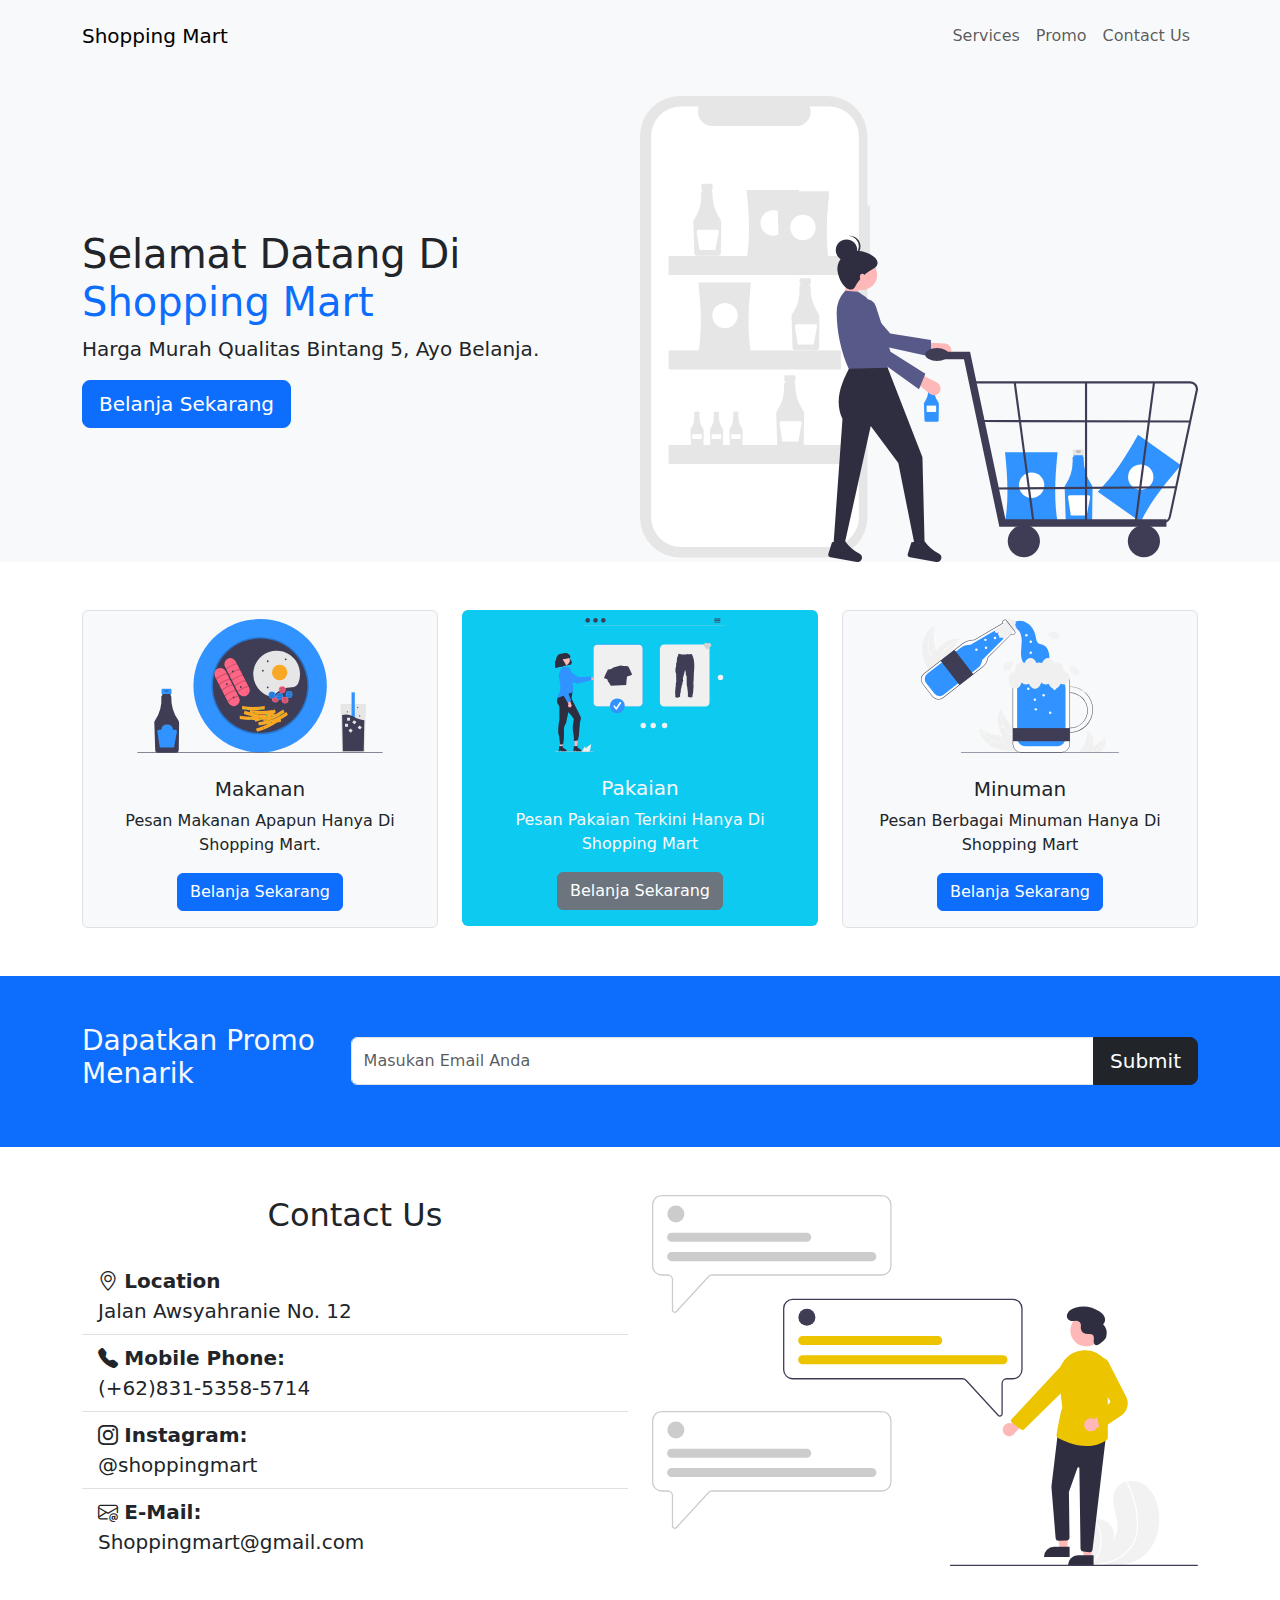
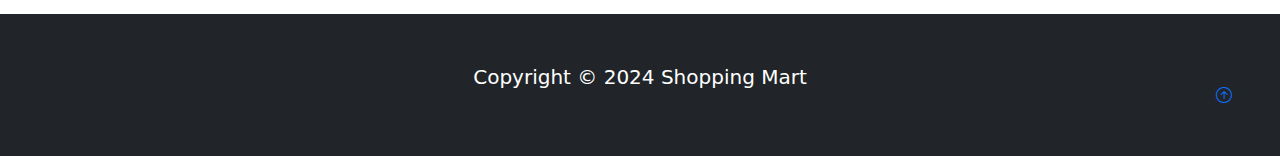
<file: Shopping Mart Home Page/INDEX.HTML>
<!doctype html>
<html lang="en">
  <head>
    <meta charset="utf-8">
    <meta name="viewport" content="width=device-width, initial-scale=1">
    <link href="https://cdn.jsdelivr.net/npm/bootstrap@5.3.3/dist/css/bootstrap.min.css" rel="stylesheet" integrity="sha384-QWTKZyjpPEjISv5WaRU9OFeRpok6YctnYmDr5pNlyT2bRjXh0JMhjY6hW+ALEwIH" crossorigin="anonymous">
    <link rel="stylesheet" href="css/styles.css">
    <link rel="stylesheet" href="https://cdn.jsdelivr.net/npm/bootstrap-icons@1.11.3/font/bootstrap-icons.min.css">
    <title>Shopping Mart</title>
  </head>
  <body>
   <nav class="navbar navbar-expand-lg bg-light navbar-light fixed-top py-3">
    <div class="container">
      <a href="#" class="navbar-brand">Shopping Mart</a>
      <button
      class="navbar-toggler"
      type="button"
      data-bs-toggle="collapse"
      data-bs-target="#navmenu">
        <span class="navbar-toggler-icon"></span>
      </button>
      <div class="collapse navbar-collapse" id="navmenu">
        <ul class="navbar-nav ms-auto">
          <li class="nav-item">
            <a href="#services" class="nav-link">Services</a>
          </li>
          <li class="nav-item">
            <a href="#promo" class="nav-link">Promo</a>
          </li>
          <li class="nav-item">
            <a href="#contact" class="nav-link">Contact Us</a>
          </li>
        </ul>
      </div>
    </div>
   </nav>

   <!-- Header -->
   <section class="bg-light text-dark text-sm-start mt-5 pt-5 pb-5 pb-lg-0">
    <div class="container">
      <div class="d-flex align-items-center">
        <div>
          <h1>Selamat Datang Di <span class="text-primary">Shopping Mart</span> </h1>
          <p class="lead">Harga Murah Qualitas Bintang 5, Ayo Belanja.</p>

          <button class="btn btn-primary btn-lg">
            Belanja Sekarang
          </button>

        </div>
        <img class="img-fluid w-50 d-none d-sm-block" 
        src="img/header.svg" alt="header">
      </div>
    </div>
   </section>
   <!-- Services -->
   <section class="p-5" id="services">
    <div class="container">
      <div class="row text-center g-4">
        <div class="col-md"><div class="card bg-light text-dark border" >
          <img src="img/makanan.svg" class="p-2 card-img-top" alt="...">
          <div class="card-body">
            <h5 class="card-title">Makanan</h5>
            <p class="card-text">Pesan Makanan Apapun Hanya Di Shopping Mart.</p>
            <a href="#" class="btn btn-primary">Belanja Sekarang</a>
          </div>
        </div></div>
        <div class="col-md"><div class="card bg-info text-light border-0" >
          <img src="img/pakaian.svg" class="p-2 card-img-top" alt="...">
          <div class="card-body">
            <h5 class="card-title">Pakaian</h5>
            <p class="card-text">Pesan Pakaian Terkini Hanya Di Shopping Mart</p>
            <a href="#" class="btn btn-secondary">Belanja Sekarang</a>
          </div>
        </div></div>
        <div class="col-md"><div class="card bg-light text-dark border" >
          <img src="img/minuman.svg" class="p-2 card-img-top" alt="...">
          <div class="card-body">
            <h5 class="card-title">Minuman</h5>
            <p class="card-text">Pesan Berbagai Minuman Hanya Di Shopping Mart</p>
            <a href="#" class="btn btn-primary">Belanja Sekarang</a>
          </div>
        </div></div>
      </div>
    </div>
   </section>

   <!-- Promo -->
   <section class="bg-primary text-light p-5" id="promo">

    <div class="container">
      <div class="d-md-flex justify-content-between align-items-center">
        <h3>Dapatkan Promo Menarik</h3>
        
        <div class="input-group">
          <input type="text" class="form-control" placeholder="Masukan Email Anda">
          <button class="btn btn-dark btn-lg" type="button">Submit</button>
        </div>
      </div>
    </div>

   </section>






   <!-- Contact Us -->

   <section class="p-5" id="contact">
    <div class="container">
      <div class="row g-4 align-items-center">
        <div class="col-md">
          <h2 class="text-center mb-4">Contact Us</h2>
          <ul class="list-group list-group-flush lead">
            <li class="list-group-item">
              <i class="bi bi-geo-alt"></i>
              <span class="fw-bold">Location</span>
              <br>
              Jalan Awsyahranie No. 12
            </li>

            <li class="list-group-item">
              <i class="bi bi-telephone-fill"></i>
              <span class="fw-bold">Mobile Phone:</span>
              <br>
              (+62)831-5358-5714
            </li>

            <li class="list-group-item">
              <i class="bi bi-instagram"></i>
              <span class="fw-bold">Instagram:</span>
              <br>
              @shoppingmart
            </li>

            <li class="list-group-item">
              <i class="bi bi-envelope-at"></i>
              <span class="fw-bold">E-Mail:</span>
              <br>
              Shoppingmart@gmail.com
            </li>
            
          </ul>
        </div>
        <div class="col-md">
          <img class="img-fluid d-none d-lg-block" 
        src="img/contact.svg" alt="contact">
        </div>
      </div>
    </div>
   </section>

   <!-- footer -->

   <footer class="p-5 bg-dark text-white text-center position-relative" >
    <div class="container">
      <p class="lead">Copyright &copy; 2024 Shopping Mart</p>

      <a href="" class="position-absolute bottom-0 end-0 p-5 ">
        <i class="bi bi-arrow-up-circle"></i>
      </a>
    </div>
   </footer>

    <script src="https://cdn.jsdelivr.net/npm/@popperjs/core@2.11.8/dist/umd/popper.min.js" integrity="sha384-I7E8VVD/ismYTF4hNIPjVp/Zjvgyol6VFvRkX/vR+Vc4jQkC+hVqc2pM8ODewa9r" crossorigin="anonymous"></script>
    <script src="https://cdn.jsdelivr.net/npm/bootstrap@5.3.3/dist/js/bootstrap.min.js" integrity="sha384-0pUGZvbkm6XF6gxjEnlmuGrJXVbNuzT9qBBavbLwCsOGabYfZo0T0to5eqruptLy" crossorigin="anonymous"></script>

    


  </body>
</html>
</file>
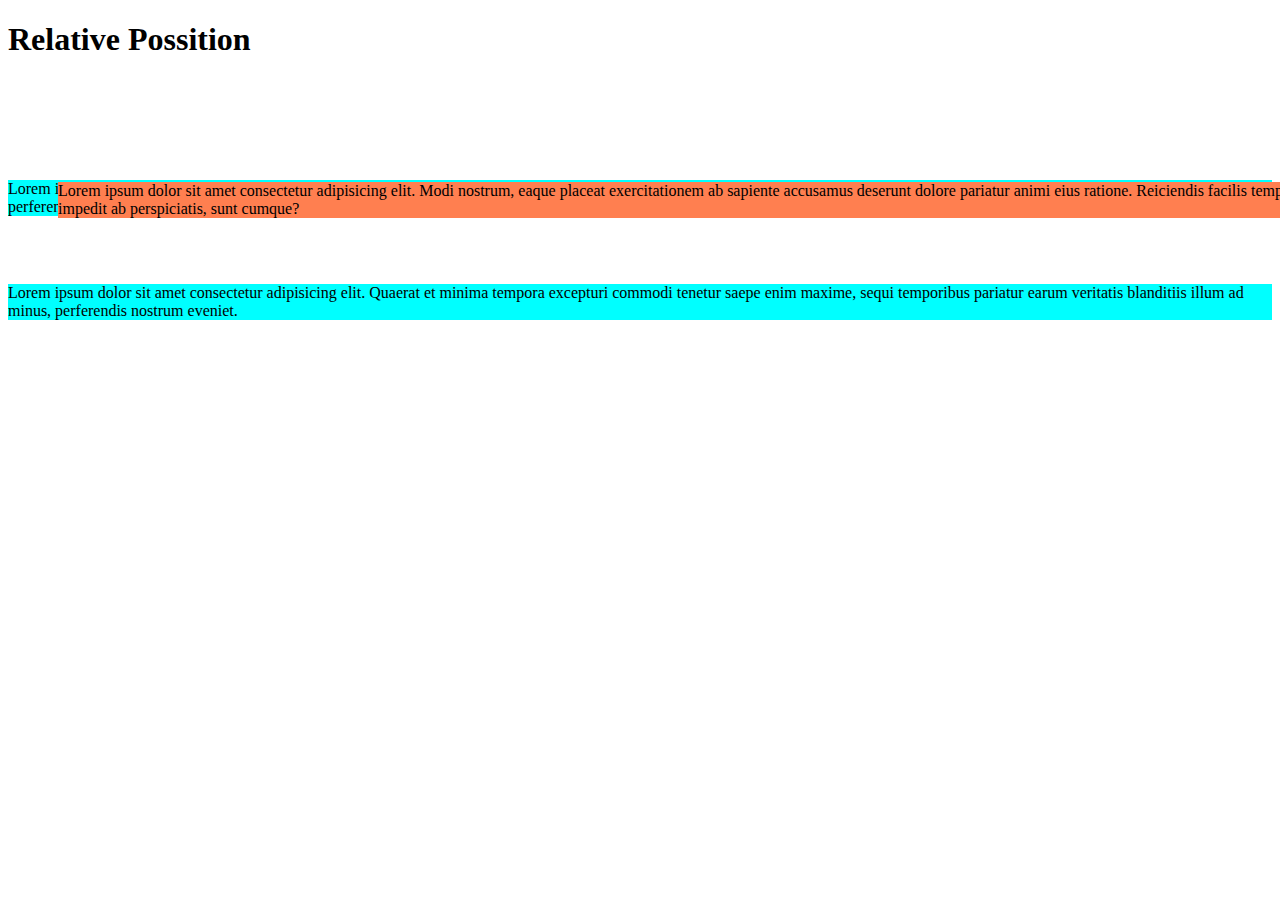
<file: css layout/1 CSS LAYOUT RELATIVE POSITION/index.html>
<!DOCTYPE html>
<html>
    <head>
        <title> Relative Possition</title>
        <link rel="stylesheet" href="css/styles.css">
    </head>
    <body>
        <h1>Relative Possition</h1>
        <p>Lorem ipsum dolor, sit amet consectetur adipisicing elit. Dolorem obcaecati veritatis nesciunt reiciendis eaque id ducimus laboriosam, sunt, voluptate perspiciatis quo a quia et ipsa ab, asperiores perferendis eum tempora?</p>

        <p class="relative">
            Lorem ipsum dolor sit amet consectetur adipisicing elit. Modi nostrum, eaque placeat exercitationem ab sapiente accusamus deserunt dolore pariatur animi eius ratione. Reiciendis facilis tempora impedit ab perspiciatis, sunt cumque?

        </p>

        <p>Lorem ipsum dolor sit amet consectetur adipisicing elit. Quaerat et minima tempora excepturi commodi tenetur saepe enim maxime, sequi temporibus pariatur earum veritatis blanditiis illum ad minus, perferendis nostrum eveniet.</p>
    </body>
</html>
</file>
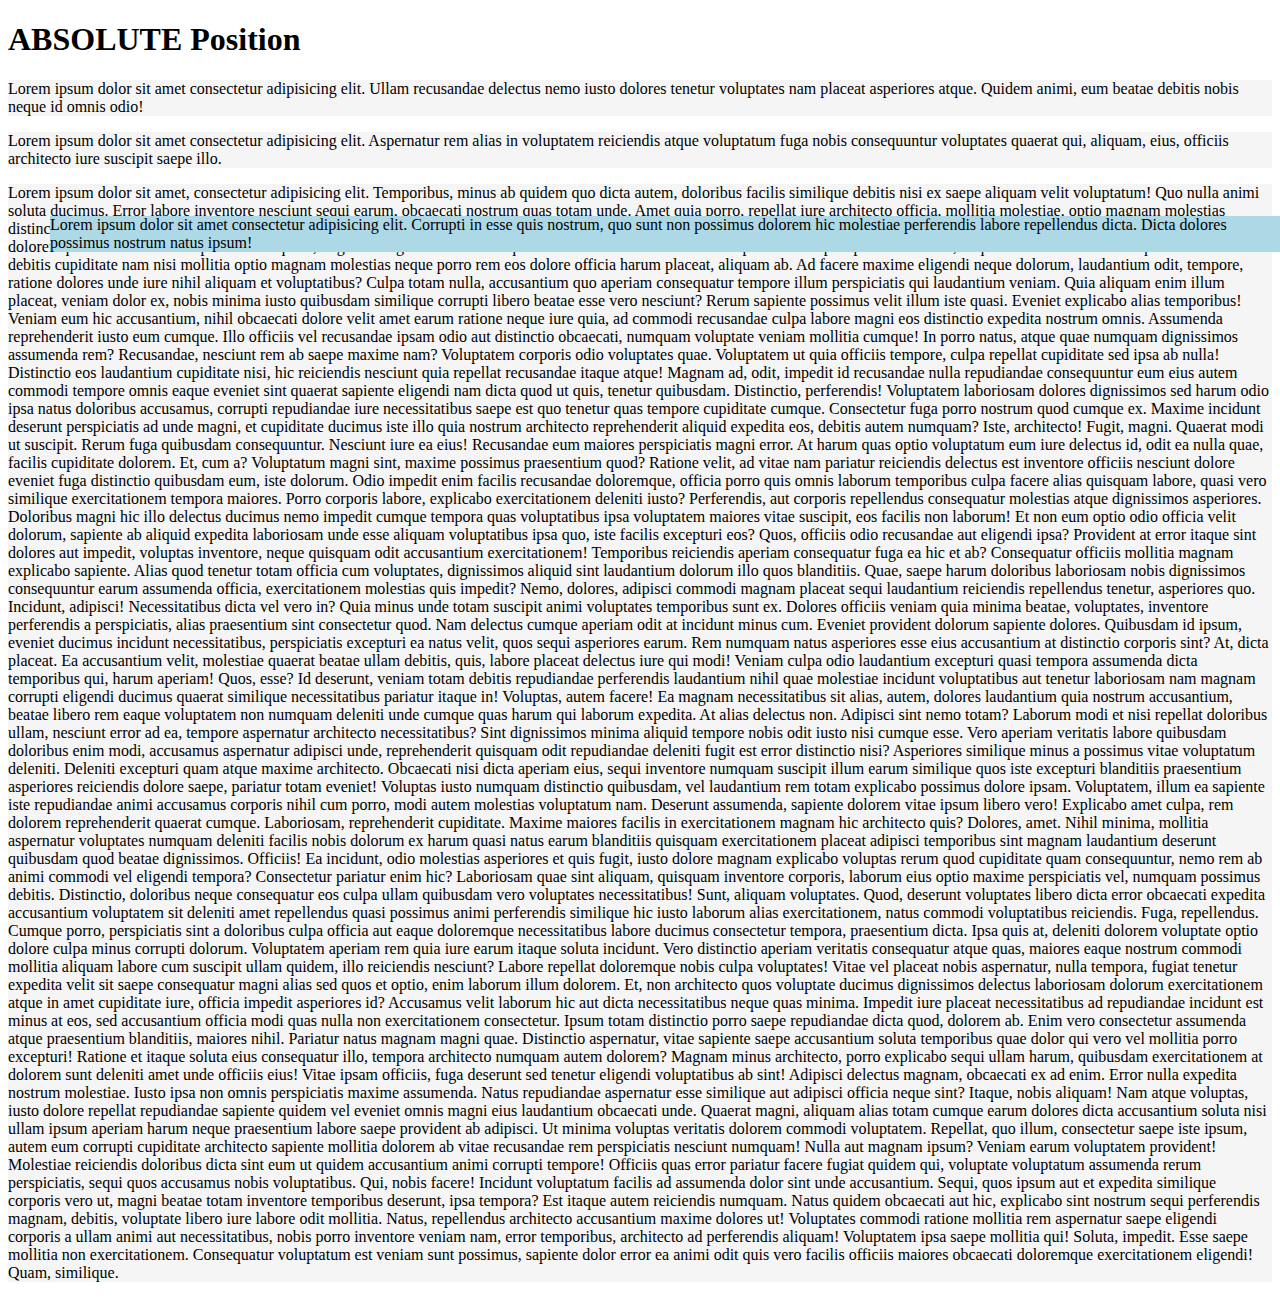
<file: css layout/2 CSS LAYOUT ABSOLUTE POSITION/index.html>
<!DOCTYPE html>
<html>
    <head>
        <title>2 CSS LAYOUT ABSOLUTE POSITION</title>
        <link rel="stylesheet" type="text/css" href="css/styles.css">
    </head>
    <body>
        <h1>ABSOLUTE Position</h1>
        <p>Lorem ipsum dolor sit amet consectetur adipisicing elit. Ullam recusandae delectus nemo iusto dolores tenetur voluptates nam placeat asperiores atque. Quidem animi, eum beatae debitis nobis neque id omnis odio!</p>
        <p class="absolute">Lorem ipsum dolor sit amet consectetur adipisicing elit. Corrupti in esse quis nostrum, quo sunt non possimus dolorem hic molestiae perferendis labore repellendus dicta. Dicta dolores possimus nostrum natus ipsum!</p>
        <p>Lorem ipsum dolor sit amet consectetur adipisicing elit. Aspernatur rem alias in voluptatem reiciendis atque voluptatum fuga nobis consequuntur voluptates quaerat qui, aliquam, eius, officiis architecto iure suscipit saepe illo.</p>

        <p>Lorem ipsum dolor sit amet, consectetur adipisicing elit. Temporibus, minus ab quidem quo dicta autem, doloribus facilis similique debitis nisi ex saepe aliquam velit voluptatum! Quo nulla animi soluta ducimus.
        Error labore inventore nesciunt sequi earum, obcaecati nostrum quas totam unde. Amet quia porro, repellat iure architecto officia, mollitia molestiae, optio magnam molestias distinctio odio numquam perspiciatis! Rerum, fugit exercitationem.
        Facilis pariatur voluptatibus culpa accusantium praesentium a ipsum unde quia ut quaerat labore tenetur, est repudiandae aliquid doloremque doloribus ad voluptatum numquam, eligendi magni accusamus eaque? Iure est ex aut.
        Facere minus reprehenderit ipsa ipsum molestias, et quibusdam minima consequuntur at. Totam debitis cupiditate nam nisi mollitia optio magnam molestias neque porro rem eos dolore officia harum placeat, aliquam ab.
        Ad facere maxime eligendi neque dolorum, laudantium odit, tempore, ratione dolores unde iure nihil aliquam et voluptatibus? Culpa totam nulla, accusantium quo aperiam consequatur tempore illum perspiciatis qui laudantium veniam.
        Quia aliquam enim illum placeat, veniam dolor ex, nobis minima iusto quibusdam similique corrupti libero beatae esse vero nesciunt? Rerum sapiente possimus velit illum iste quasi. Eveniet explicabo alias temporibus!
        Veniam eum hic accusantium, nihil obcaecati dolore velit amet earum ratione neque iure quia, ad commodi recusandae culpa labore magni eos distinctio expedita nostrum omnis. Assumenda reprehenderit iusto eum cumque.
        Illo officiis vel recusandae ipsam odio aut distinctio obcaecati, numquam voluptate veniam mollitia cumque! In porro natus, atque quae numquam dignissimos assumenda rem? Recusandae, nesciunt rem ab saepe maxime nam?
        Voluptatem corporis odio voluptates quae. Voluptatem ut quia officiis tempore, culpa repellat cupiditate sed ipsa ab nulla! Distinctio eos laudantium cupiditate nisi, hic reiciendis nesciunt quia repellat recusandae itaque atque!
        Magnam ad, odit, impedit id recusandae nulla repudiandae consequuntur eum eius autem commodi tempore omnis eaque eveniet sint quaerat sapiente eligendi nam dicta quod ut quis, tenetur quibusdam. Distinctio, perferendis!
        Voluptatem laboriosam dolores dignissimos sed harum odio ipsa natus doloribus accusamus, corrupti repudiandae iure necessitatibus saepe est quo tenetur quas tempore cupiditate cumque. Consectetur fuga porro nostrum quod cumque ex.
        Maxime incidunt deserunt perspiciatis ad unde magni, et cupiditate ducimus iste illo quia nostrum architecto reprehenderit aliquid expedita eos, debitis autem numquam? Iste, architecto! Fugit, magni. Quaerat modi ut suscipit.
        Rerum fuga quibusdam consequuntur. Nesciunt iure ea eius! Recusandae eum maiores perspiciatis magni error. At harum quas optio voluptatum eum iure delectus id, odit ea nulla quae, facilis cupiditate dolorem.
        Et, cum a? Voluptatum magni sint, maxime possimus praesentium quod? Ratione velit, ad vitae nam pariatur reiciendis delectus est inventore officiis nesciunt dolore eveniet fuga distinctio quibusdam eum, iste dolorum.
        Odio impedit enim facilis recusandae doloremque, officia porro quis omnis laborum temporibus culpa facere alias quisquam labore, quasi vero similique exercitationem tempora maiores. Porro corporis labore, explicabo exercitationem deleniti iusto?
        Perferendis, aut corporis repellendus consequatur molestias atque dignissimos asperiores. Doloribus magni hic illo delectus ducimus nemo impedit cumque tempora quas voluptatibus ipsa voluptatem maiores vitae suscipit, eos facilis non laborum!
        Et non eum optio odio officia velit dolorum, sapiente ab aliquid expedita laboriosam unde esse aliquam voluptatibus ipsa quo, iste facilis excepturi eos? Quos, officiis odio recusandae aut eligendi ipsa?
        Provident at error itaque sint dolores aut impedit, voluptas inventore, neque quisquam odit accusantium exercitationem! Temporibus reiciendis aperiam consequatur fuga ea hic et ab? Consequatur officiis mollitia magnam explicabo sapiente.
        Alias quod tenetur totam officia cum voluptates, dignissimos aliquid sint laudantium dolorum illo quos blanditiis. Quae, saepe harum doloribus laboriosam nobis dignissimos consequuntur earum assumenda officia, exercitationem molestias quis impedit?
        Nemo, dolores, adipisci commodi magnam placeat sequi laudantium reiciendis repellendus tenetur, asperiores quo. Incidunt, adipisci! Necessitatibus dicta vel vero in? Quia minus unde totam suscipit animi voluptates temporibus sunt ex.
        Dolores officiis veniam quia minima beatae, voluptates, inventore perferendis a perspiciatis, alias praesentium sint consectetur quod. Nam delectus cumque aperiam odit at incidunt minus cum. Eveniet provident dolorum sapiente dolores.
        Quibusdam id ipsum, eveniet ducimus incidunt necessitatibus, perspiciatis excepturi ea natus velit, quos sequi asperiores earum. Rem numquam natus asperiores esse eius accusantium at distinctio corporis sint? At, dicta placeat.
        Ea accusantium velit, molestiae quaerat beatae ullam debitis, quis, labore placeat delectus iure qui modi! Veniam culpa odio laudantium excepturi quasi tempora assumenda dicta temporibus qui, harum aperiam! Quos, esse?
        Id deserunt, veniam totam debitis repudiandae perferendis laudantium nihil quae molestiae incidunt voluptatibus aut tenetur laboriosam nam magnam corrupti eligendi ducimus quaerat similique necessitatibus pariatur itaque in! Voluptas, autem facere!
        Ea magnam necessitatibus sit alias, autem, dolores laudantium quia nostrum accusantium, beatae libero rem eaque voluptatem non numquam deleniti unde cumque quas harum qui laborum expedita. At alias delectus non.
        Adipisci sint nemo totam? Laborum modi et nisi repellat doloribus ullam, nesciunt error ad ea, tempore aspernatur architecto necessitatibus? Sint dignissimos minima aliquid tempore nobis odit iusto nisi cumque esse.
        Vero aperiam veritatis labore quibusdam doloribus enim modi, accusamus aspernatur adipisci unde, reprehenderit quisquam odit repudiandae deleniti fugit est error distinctio nisi? Asperiores similique minus a possimus vitae voluptatum deleniti.
        Deleniti excepturi quam atque maxime architecto. Obcaecati nisi dicta aperiam eius, sequi inventore numquam suscipit illum earum similique quos iste excepturi blanditiis praesentium asperiores reiciendis dolore saepe, pariatur totam eveniet!
        Voluptas iusto numquam distinctio quibusdam, vel laudantium rem totam explicabo possimus dolore ipsam. Voluptatem, illum ea sapiente iste repudiandae animi accusamus corporis nihil cum porro, modi autem molestias voluptatum nam.
        Deserunt assumenda, sapiente dolorem vitae ipsum libero vero! Explicabo amet culpa, rem dolorem reprehenderit quaerat cumque. Laboriosam, reprehenderit cupiditate. Maxime maiores facilis in exercitationem magnam hic architecto quis? Dolores, amet.
        Nihil minima, mollitia aspernatur voluptates numquam deleniti facilis nobis dolorum ex harum quasi natus earum blanditiis quisquam exercitationem placeat adipisci temporibus sint magnam laudantium deserunt quibusdam quod beatae dignissimos. Officiis!
        Ea incidunt, odio molestias asperiores et quis fugit, iusto dolore magnam explicabo voluptas rerum quod cupiditate quam consequuntur, nemo rem ab animi commodi vel eligendi tempora? Consectetur pariatur enim hic?
        Laboriosam quae sint aliquam, quisquam inventore corporis, laborum eius optio maxime perspiciatis vel, numquam possimus debitis. Distinctio, doloribus neque consequatur eos culpa ullam quibusdam vero voluptates necessitatibus! Sunt, aliquam voluptates.
        Quod, deserunt voluptates libero dicta error obcaecati expedita accusantium voluptatem sit deleniti amet repellendus quasi possimus animi perferendis similique hic iusto laborum alias exercitationem, natus commodi voluptatibus reiciendis. Fuga, repellendus.
        Cumque porro, perspiciatis sint a doloribus culpa officia aut eaque doloremque necessitatibus labore ducimus consectetur tempora, praesentium dicta. Ipsa quis at, deleniti dolorem voluptate optio dolore culpa minus corrupti dolorum.
        Voluptatem aperiam rem quia iure earum itaque soluta incidunt. Vero distinctio aperiam veritatis consequatur atque quas, maiores eaque nostrum commodi mollitia aliquam labore cum suscipit ullam quidem, illo reiciendis nesciunt?
        Labore repellat doloremque nobis culpa voluptates! Vitae vel placeat nobis aspernatur, nulla tempora, fugiat tenetur expedita velit sit saepe consequatur magni alias sed quos et optio, enim laborum illum dolorem.
        Et, non architecto quos voluptate ducimus dignissimos delectus laboriosam dolorum exercitationem atque in amet cupiditate iure, officia impedit asperiores id? Accusamus velit laborum hic aut dicta necessitatibus neque quas minima.
        Impedit iure placeat necessitatibus ad repudiandae incidunt est minus at eos, sed accusantium officia modi quas nulla non exercitationem consectetur. Ipsum totam distinctio porro saepe repudiandae dicta quod, dolorem ab.
        Enim vero consectetur assumenda atque praesentium blanditiis, maiores nihil. Pariatur natus magnam magni quae. Distinctio aspernatur, vitae sapiente saepe accusantium soluta temporibus quae dolor qui vero vel mollitia porro excepturi!
        Ratione et itaque soluta eius consequatur illo, tempora architecto numquam autem dolorem? Magnam minus architecto, porro explicabo sequi ullam harum, quibusdam exercitationem at dolorem sunt deleniti amet unde officiis eius!
        Vitae ipsam officiis, fuga deserunt sed tenetur eligendi voluptatibus ab sint! Adipisci delectus magnam, obcaecati ex ad enim. Error nulla expedita nostrum molestiae. Iusto ipsa non omnis perspiciatis maxime assumenda.
        Natus repudiandae aspernatur esse similique aut adipisci officia neque sint? Itaque, nobis aliquam! Nam atque voluptas, iusto dolore repellat repudiandae sapiente quidem vel eveniet omnis magni eius laudantium obcaecati unde.
        Quaerat magni, aliquam alias totam cumque earum dolores dicta accusantium soluta nisi ullam ipsum aperiam harum neque praesentium labore saepe provident ab adipisci. Ut minima voluptas veritatis dolorem commodi voluptatem.
        Repellat, quo illum, consectetur saepe iste ipsum, autem eum corrupti cupiditate architecto sapiente mollitia dolorem ab vitae recusandae rem perspiciatis nesciunt numquam! Nulla aut magnam ipsum? Veniam earum voluptatem provident!
        Molestiae reiciendis doloribus dicta sint eum ut quidem accusantium animi corrupti tempore! Officiis quas error pariatur facere fugiat quidem qui, voluptate voluptatum assumenda rerum perspiciatis, sequi quos accusamus nobis voluptatibus.
        Qui, nobis facere! Incidunt voluptatum facilis ad assumenda dolor sint unde accusantium. Sequi, quos ipsum aut et expedita similique corporis vero ut, magni beatae totam inventore temporibus deserunt, ipsa tempora?
        Est itaque autem reiciendis numquam. Natus quidem obcaecati aut hic, explicabo sint nostrum sequi perferendis magnam, debitis, voluptate libero iure labore odit mollitia. Natus, repellendus architecto accusantium maxime dolores ut!
        Voluptates commodi ratione mollitia rem aspernatur saepe eligendi corporis a ullam animi aut necessitatibus, nobis porro inventore veniam nam, error temporibus, architecto ad perferendis aliquam! Voluptatem ipsa saepe mollitia qui!
        Soluta, impedit. Esse saepe mollitia non exercitationem. Consequatur voluptatum est veniam sunt possimus, sapiente dolor error ea animi odit quis vero facilis officiis maiores obcaecati doloremque exercitationem eligendi! Quam, similique.</p>
    </body>
</html>
</file>
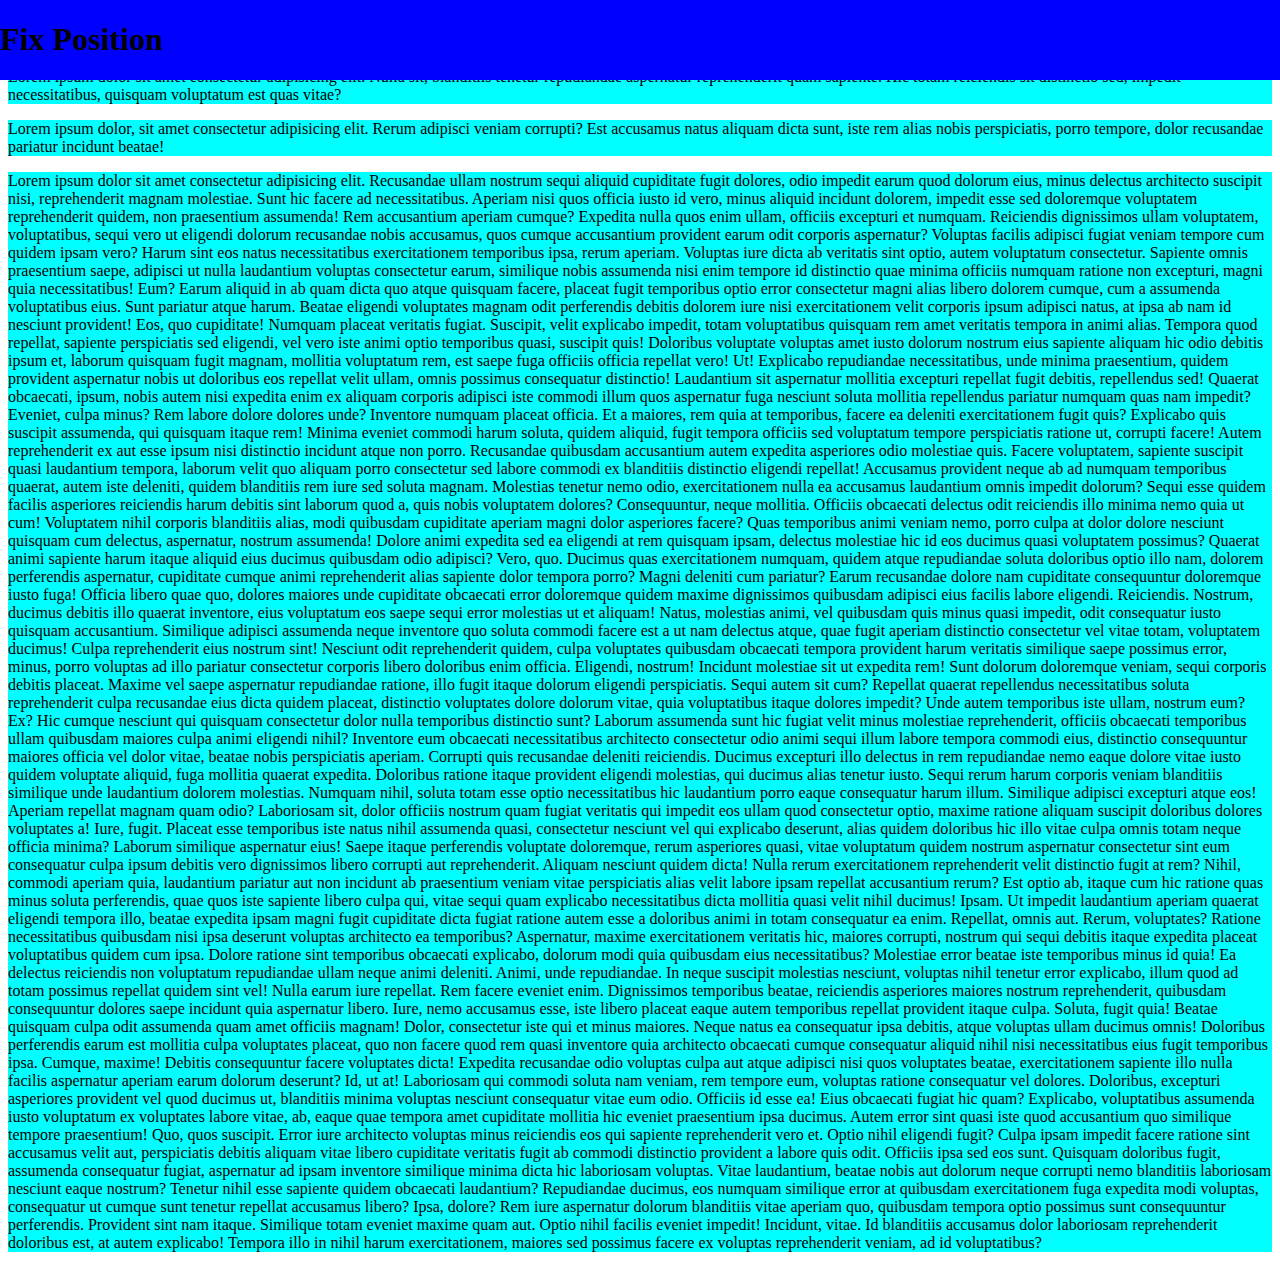
<file: css layout/3 CSS LAYOUT FIX POSITION/index.html>
<!DOCTYPE html>
<html>
    <head>
        <title>3 CSS LAYOUT FIX POSITION</title>
        <link rel="stylesheet" href="css/styles.css ">
    </head>
    <body>
        <div class="fix">
            <h1>Fix Position</h1>
        </div>
        <div class="containre">

        
        <p>Lorem ipsum dolor, sit amet consectetur adipisicing elit. Illum consequatur tempore saepe non illo mollitia, quibusdam voluptates debitis quod facilis voluptas aperiam possimus odio explicabo praesentium corporis? Dolor, similique pariatur.</p>

        <p >Lorem ipsum dolor sit amet consectetur adipisicing elit. Nulla sit, blanditiis tenetur repudiandae aspernatur reprehenderit quam sapiente. Hic totam reiciendis sit distinctio sed, impedit necessitatibus, quisquam voluptatum est quas vitae?</p>

        <p>Lorem ipsum dolor, sit amet consectetur adipisicing elit. Rerum adipisci veniam corrupti? Est accusamus natus aliquam dicta sunt, iste rem alias nobis perspiciatis, porro tempore, dolor recusandae pariatur incidunt beatae!</p>

        <p>Lorem ipsum dolor sit amet consectetur adipisicing elit. Recusandae ullam nostrum sequi aliquid cupiditate fugit dolores, odio impedit earum quod dolorum eius, minus delectus architecto suscipit nisi, reprehenderit magnam molestiae.
        Sunt hic facere ad necessitatibus. Aperiam nisi quos officia iusto id vero, minus aliquid incidunt dolorem, impedit esse sed doloremque voluptatem reprehenderit quidem, non praesentium assumenda! Rem accusantium aperiam cumque?
        Expedita nulla quos enim ullam, officiis excepturi et numquam. Reiciendis dignissimos ullam voluptatem, voluptatibus, sequi vero ut eligendi dolorum recusandae nobis accusamus, quos cumque accusantium provident earum odit corporis aspernatur?
        Voluptas facilis adipisci fugiat veniam tempore cum quidem ipsam vero? Harum sint eos natus necessitatibus exercitationem temporibus ipsa, rerum aperiam. Voluptas iure dicta ab veritatis sint optio, autem voluptatum consectetur.
        Sapiente omnis praesentium saepe, adipisci ut nulla laudantium voluptas consectetur earum, similique nobis assumenda nisi enim tempore id distinctio quae minima officiis numquam ratione non excepturi, magni quia necessitatibus! Eum?
        Earum aliquid in ab quam dicta quo atque quisquam facere, placeat fugit temporibus optio error consectetur magni alias libero dolorem cumque, cum a assumenda voluptatibus eius. Sunt pariatur atque harum.
        Beatae eligendi voluptates magnam odit perferendis debitis dolorem iure nisi exercitationem velit corporis ipsum adipisci natus, at ipsa ab nam id nesciunt provident! Eos, quo cupiditate! Numquam placeat veritatis fugiat.
        Suscipit, velit explicabo impedit, totam voluptatibus quisquam rem amet veritatis tempora in animi alias. Tempora quod repellat, sapiente perspiciatis sed eligendi, vel vero iste animi optio temporibus quasi, suscipit quis!
        Doloribus voluptate voluptas amet iusto dolorum nostrum eius sapiente aliquam hic odio debitis ipsum et, laborum quisquam fugit magnam, mollitia voluptatum rem, est saepe fuga officiis officia repellat vero! Ut!
        Explicabo repudiandae necessitatibus, unde minima praesentium, quidem provident aspernatur nobis ut doloribus eos repellat velit ullam, omnis possimus consequatur distinctio! Laudantium sit aspernatur mollitia excepturi repellat fugit debitis, repellendus sed!
        Quaerat obcaecati, ipsum, nobis autem nisi expedita enim ex aliquam corporis adipisci iste commodi illum quos aspernatur fuga nesciunt soluta mollitia repellendus pariatur numquam quas nam impedit? Eveniet, culpa minus?
        Rem labore dolore dolores unde? Inventore numquam placeat officia. Et a maiores, rem quia at temporibus, facere ea deleniti exercitationem fugit quis? Explicabo quis suscipit assumenda, qui quisquam itaque rem!
        Minima eveniet commodi harum soluta, quidem aliquid, fugit tempora officiis sed voluptatum tempore perspiciatis ratione ut, corrupti facere! Autem reprehenderit ex aut esse ipsum nisi distinctio incidunt atque non porro.
        Recusandae quibusdam accusantium autem expedita asperiores odio molestiae quis. Facere voluptatem, sapiente suscipit quasi laudantium tempora, laborum velit quo aliquam porro consectetur sed labore commodi ex blanditiis distinctio eligendi repellat!
        Accusamus provident neque ab ad numquam temporibus quaerat, autem iste deleniti, quidem blanditiis rem iure sed soluta magnam. Molestias tenetur nemo odio, exercitationem nulla ea accusamus laudantium omnis impedit dolorum?
        Sequi esse quidem facilis asperiores reiciendis harum debitis sint laborum quod a, quis nobis voluptatem dolores? Consequuntur, neque mollitia. Officiis obcaecati delectus odit reiciendis illo minima nemo quia ut cum!
        Voluptatem nihil corporis blanditiis alias, modi quibusdam cupiditate aperiam magni dolor asperiores facere? Quas temporibus animi veniam nemo, porro culpa at dolor dolore nesciunt quisquam cum delectus, aspernatur, nostrum assumenda!
        Dolore animi expedita sed ea eligendi at rem quisquam ipsam, delectus molestiae hic id eos ducimus quasi voluptatem possimus? Quaerat animi sapiente harum itaque aliquid eius ducimus quibusdam odio adipisci?
        Vero, quo. Ducimus quas exercitationem numquam, quidem atque repudiandae soluta doloribus optio illo nam, dolorem perferendis aspernatur, cupiditate cumque animi reprehenderit alias sapiente dolor tempora porro? Magni deleniti cum pariatur?
        Earum recusandae dolore nam cupiditate consequuntur doloremque iusto fuga! Officia libero quae quo, dolores maiores unde cupiditate obcaecati error doloremque quidem maxime dignissimos quibusdam adipisci eius facilis labore eligendi. Reiciendis.
        Nostrum, ducimus debitis illo quaerat inventore, eius voluptatum eos saepe sequi error molestias ut et aliquam! Natus, molestias animi, vel quibusdam quis minus quasi impedit, odit consequatur iusto quisquam accusantium.
        Similique adipisci assumenda neque inventore quo soluta commodi facere est a ut nam delectus atque, quae fugit aperiam distinctio consectetur vel vitae totam, voluptatem ducimus! Culpa reprehenderit eius nostrum sint!
        Nesciunt odit reprehenderit quidem, culpa voluptates quibusdam obcaecati tempora provident harum veritatis similique saepe possimus error, minus, porro voluptas ad illo pariatur consectetur corporis libero doloribus enim officia. Eligendi, nostrum!
        Incidunt molestiae sit ut expedita rem! Sunt dolorum doloremque veniam, sequi corporis debitis placeat. Maxime vel saepe aspernatur repudiandae ratione, illo fugit itaque dolorum eligendi perspiciatis. Sequi autem sit cum?
        Repellat quaerat repellendus necessitatibus soluta reprehenderit culpa recusandae eius dicta quidem placeat, distinctio voluptates dolore dolorum vitae, quia voluptatibus itaque dolores impedit? Unde autem temporibus iste ullam, nostrum eum? Ex?
        Hic cumque nesciunt qui quisquam consectetur dolor nulla temporibus distinctio sunt? Laborum assumenda sunt hic fugiat velit minus molestiae reprehenderit, officiis obcaecati temporibus ullam quibusdam maiores culpa animi eligendi nihil?
        Inventore eum obcaecati necessitatibus architecto consectetur odio animi sequi illum labore tempora commodi eius, distinctio consequuntur maiores officia vel dolor vitae, beatae nobis perspiciatis aperiam. Corrupti quis recusandae deleniti reiciendis.
        Ducimus excepturi illo delectus in rem repudiandae nemo eaque dolore vitae iusto quidem voluptate aliquid, fuga mollitia quaerat expedita. Doloribus ratione itaque provident eligendi molestias, qui ducimus alias tenetur iusto.
        Sequi rerum harum corporis veniam blanditiis similique unde laudantium dolorem molestias. Numquam nihil, soluta totam esse optio necessitatibus hic laudantium porro eaque consequatur harum illum. Similique adipisci excepturi atque eos!
        Aperiam repellat magnam quam odio? Laboriosam sit, dolor officiis nostrum quam fugiat veritatis qui impedit eos ullam quod consectetur optio, maxime ratione aliquam suscipit doloribus dolores voluptates a! Iure, fugit.
        Placeat esse temporibus iste natus nihil assumenda quasi, consectetur nesciunt vel qui explicabo deserunt, alias quidem doloribus hic illo vitae culpa omnis totam neque officia minima? Laborum similique aspernatur eius!
        Saepe itaque perferendis voluptate doloremque, rerum asperiores quasi, vitae voluptatum quidem nostrum aspernatur consectetur sint eum consequatur culpa ipsum debitis vero dignissimos libero corrupti aut reprehenderit. Aliquam nesciunt quidem dicta!
        Nulla rerum exercitationem reprehenderit velit distinctio fugit at rem? Nihil, commodi aperiam quia, laudantium pariatur aut non incidunt ab praesentium veniam vitae perspiciatis alias velit labore ipsam repellat accusantium rerum?
        Est optio ab, itaque cum hic ratione quas minus soluta perferendis, quae quos iste sapiente libero culpa qui, vitae sequi quam explicabo necessitatibus dicta mollitia quasi velit nihil ducimus! Ipsam.
        Ut impedit laudantium aperiam quaerat eligendi tempora illo, beatae expedita ipsam magni fugit cupiditate dicta fugiat ratione autem esse a doloribus animi in totam consequatur ea enim. Repellat, omnis aut.
        Rerum, voluptates? Ratione necessitatibus quibusdam nisi ipsa deserunt voluptas architecto ea temporibus? Aspernatur, maxime exercitationem veritatis hic, maiores corrupti, nostrum qui sequi debitis itaque expedita placeat voluptatibus quidem cum ipsa.
        Dolore ratione sint temporibus obcaecati explicabo, dolorum modi quia quibusdam eius necessitatibus? Molestiae error beatae iste temporibus minus id quia! Ea delectus reiciendis non voluptatum repudiandae ullam neque animi deleniti.
        Animi, unde repudiandae. In neque suscipit molestias nesciunt, voluptas nihil tenetur error explicabo, illum quod ad totam possimus repellat quidem sint vel! Nulla earum iure repellat. Rem facere eveniet enim.
        Dignissimos temporibus beatae, reiciendis asperiores maiores nostrum reprehenderit, quibusdam consequuntur dolores saepe incidunt quia aspernatur libero. Iure, nemo accusamus esse, iste libero placeat eaque autem temporibus repellat provident itaque culpa.
        Soluta, fugit quia! Beatae quisquam culpa odit assumenda quam amet officiis magnam! Dolor, consectetur iste qui et minus maiores. Neque natus ea consequatur ipsa debitis, atque voluptas ullam ducimus omnis!
        Doloribus perferendis earum est mollitia culpa voluptates placeat, quo non facere quod rem quasi inventore quia architecto obcaecati cumque consequatur aliquid nihil nisi necessitatibus eius fugit temporibus ipsa. Cumque, maxime!
        Debitis consequuntur facere voluptates dicta! Expedita recusandae odio voluptas culpa aut atque adipisci nisi quos voluptates beatae, exercitationem sapiente illo nulla facilis aspernatur aperiam earum dolorum deserunt? Id, ut at!
        Laboriosam qui commodi soluta nam veniam, rem tempore eum, voluptas ratione consequatur vel dolores. Doloribus, excepturi asperiores provident vel quod ducimus ut, blanditiis minima voluptas nesciunt consequatur vitae eum odio.
        Officiis id esse ea! Eius obcaecati fugiat hic quam? Explicabo, voluptatibus assumenda iusto voluptatum ex voluptates labore vitae, ab, eaque quae tempora amet cupiditate mollitia hic eveniet praesentium ipsa ducimus.
        Autem error sint quasi iste quod accusantium quo similique tempore praesentium! Quo, quos suscipit. Error iure architecto voluptas minus reiciendis eos qui sapiente reprehenderit vero et. Optio nihil eligendi fugit?
        Culpa ipsam impedit facere ratione sint accusamus velit aut, perspiciatis debitis aliquam vitae libero cupiditate veritatis fugit ab commodi distinctio provident a labore quis odit. Officiis ipsa sed eos sunt.
        Quisquam doloribus fugit, assumenda consequatur fugiat, aspernatur ad ipsam inventore similique minima dicta hic laboriosam voluptas. Vitae laudantium, beatae nobis aut dolorum neque corrupti nemo blanditiis laboriosam nesciunt eaque nostrum?
        Tenetur nihil esse sapiente quidem obcaecati laudantium? Repudiandae ducimus, eos numquam similique error at quibusdam exercitationem fuga expedita modi voluptas, consequatur ut cumque sunt tenetur repellat accusamus libero? Ipsa, dolore?
        Rem iure aspernatur dolorum blanditiis vitae aperiam quo, quibusdam tempora optio possimus sunt consequuntur perferendis. Provident sint nam itaque. Similique totam eveniet maxime quam aut. Optio nihil facilis eveniet impedit!
        Incidunt, vitae. Id blanditiis accusamus dolor laboriosam reprehenderit doloribus est, at autem explicabo! Tempora illo in nihil harum exercitationem, maiores sed possimus facere ex voluptas reprehenderit veniam, ad id voluptatibus?</p>
    </div>
    </body>
</html>
</file>
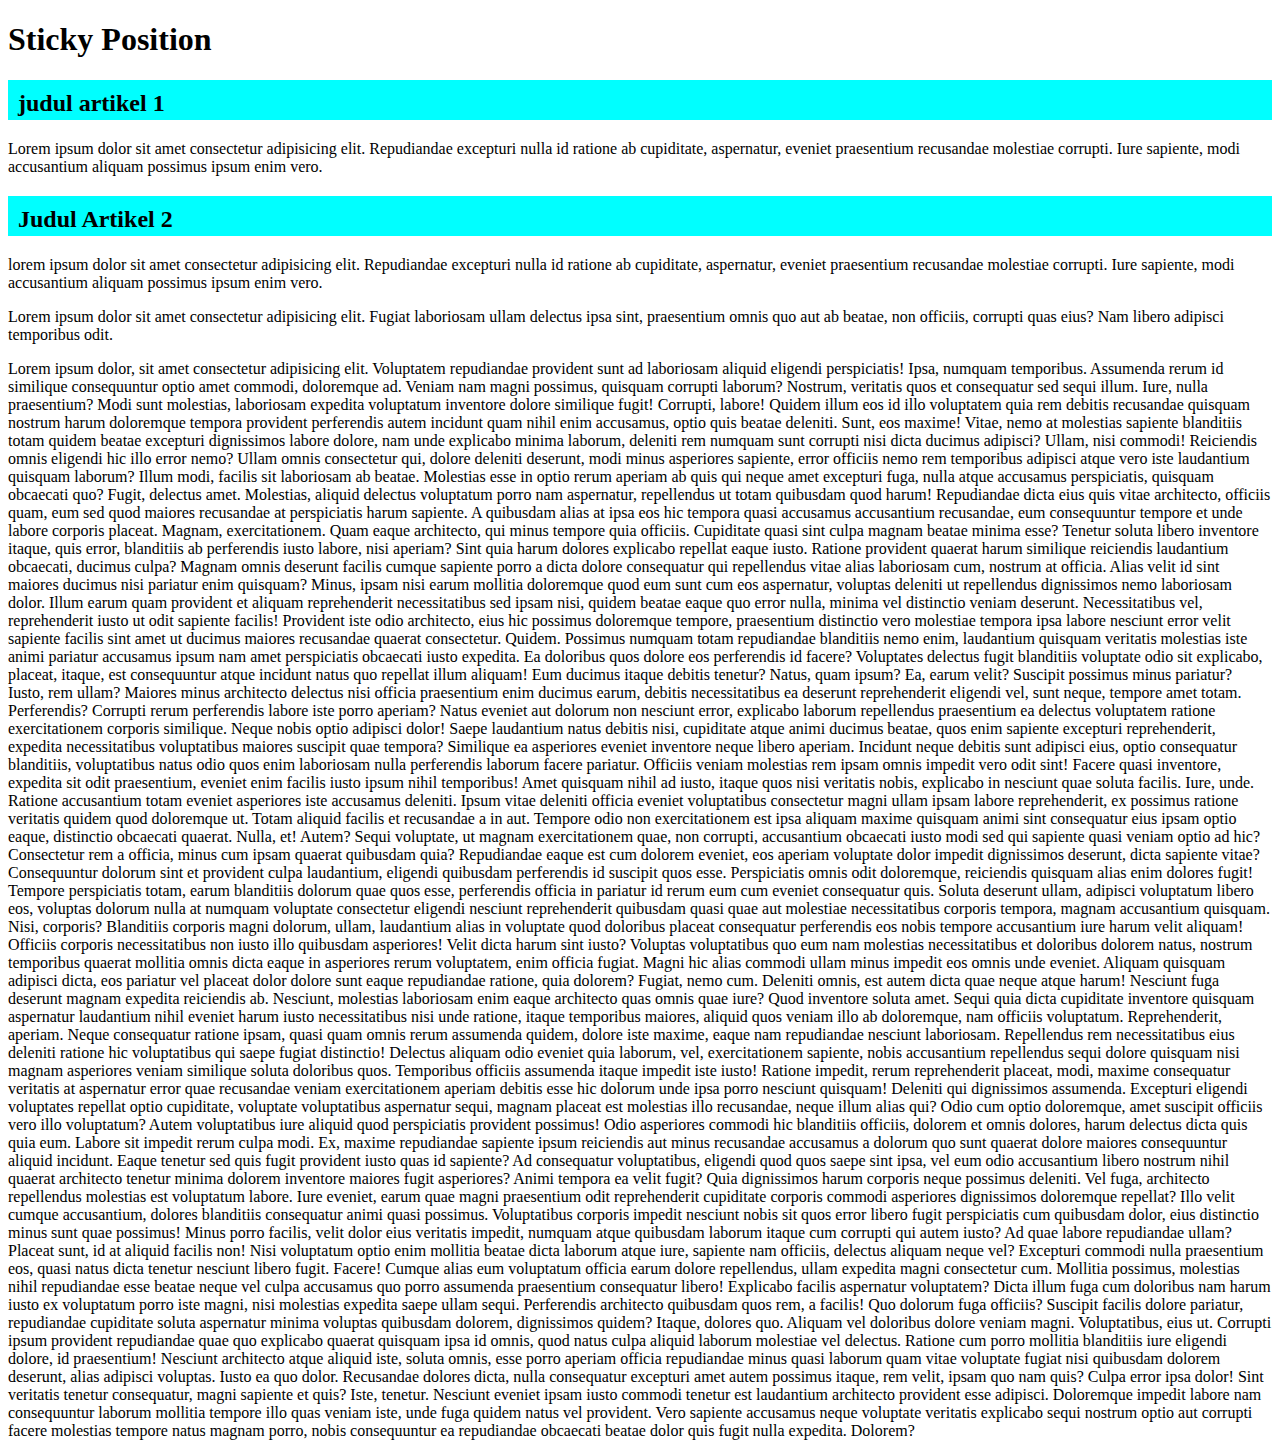
<file: css layout/4 CSS LAYOUT STICKY POSITION/index.html>
<!DOCTYPE html>
<html>
    <head>
        <title>Sticky Position</title>
        <link rel="stylesheet" href="css/styles.css">
    </head>

    <body>
        <div class="head">
            <h1>Sticky Position</h1>
        </div>
        <h2 class="judul1">judul artikel 1</h2>
        <p>Lorem ipsum dolor sit amet consectetur adipisicing elit. Repudiandae excepturi nulla id ratione ab cupiditate, aspernatur, eveniet praesentium recusandae molestiae corrupti. Iure sapiente, modi accusantium aliquam possimus ipsum enim vero.</p>

        <h2 class="judul2">Judul Artikel 2</h2>

        <p>lorem ipsum dolor sit amet consectetur adipisicing elit. Repudiandae excepturi nulla id ratione ab cupiditate, aspernatur, eveniet praesentium recusandae molestiae corrupti. Iure sapiente, modi accusantium aliquam possimus ipsum enim vero.</p>
        <p>Lorem ipsum dolor sit amet consectetur adipisicing elit. Fugiat laboriosam ullam delectus ipsa sint, praesentium omnis quo aut ab beatae, non officiis, corrupti quas eius? Nam libero adipisci temporibus odit.</p>

        <p>Lorem ipsum dolor, sit amet consectetur adipisicing elit. Voluptatem repudiandae provident sunt ad laboriosam aliquid eligendi perspiciatis! Ipsa, numquam temporibus. Assumenda rerum id similique consequuntur optio amet commodi, doloremque ad.
        Veniam nam magni possimus, quisquam corrupti laborum? Nostrum, veritatis quos et consequatur sed sequi illum. Iure, nulla praesentium? Modi sunt molestias, laboriosam expedita voluptatum inventore dolore similique fugit! Corrupti, labore!
        Quidem illum eos id illo voluptatem quia rem debitis recusandae quisquam nostrum harum doloremque tempora provident perferendis autem incidunt quam nihil enim accusamus, optio quis beatae deleniti. Sunt, eos maxime!
        Vitae, nemo at molestias sapiente blanditiis totam quidem beatae excepturi dignissimos labore dolore, nam unde explicabo minima laborum, deleniti rem numquam sunt corrupti nisi dicta ducimus adipisci? Ullam, nisi commodi!
        Reiciendis omnis eligendi hic illo error nemo? Ullam omnis consectetur qui, dolore deleniti deserunt, modi minus asperiores sapiente, error officiis nemo rem temporibus adipisci atque vero iste laudantium quisquam laborum?
        Illum modi, facilis sit laboriosam ab beatae. Molestias esse in optio rerum aperiam ab quis qui neque amet excepturi fuga, nulla atque accusamus perspiciatis, quisquam obcaecati quo? Fugit, delectus amet.
        Molestias, aliquid delectus voluptatum porro nam aspernatur, repellendus ut totam quibusdam quod harum! Repudiandae dicta eius quis vitae architecto, officiis quam, eum sed quod maiores recusandae at perspiciatis harum sapiente.
        A quibusdam alias at ipsa eos hic tempora quasi accusamus accusantium recusandae, eum consequuntur tempore et unde labore corporis placeat. Magnam, exercitationem. Quam eaque architecto, qui minus tempore quia officiis.
        Cupiditate quasi sint culpa magnam beatae minima esse? Tenetur soluta libero inventore itaque, quis error, blanditiis ab perferendis iusto labore, nisi aperiam? Sint quia harum dolores explicabo repellat eaque iusto.
        Ratione provident quaerat harum similique reiciendis laudantium obcaecati, ducimus culpa? Magnam omnis deserunt facilis cumque sapiente porro a dicta dolore consequatur qui repellendus vitae alias laboriosam cum, nostrum at officia.
        Alias velit id sint maiores ducimus nisi pariatur enim quisquam? Minus, ipsam nisi earum mollitia doloremque quod eum sunt cum eos aspernatur, voluptas deleniti ut repellendus dignissimos nemo laboriosam dolor.
        Illum earum quam provident et aliquam reprehenderit necessitatibus sed ipsam nisi, quidem beatae eaque quo error nulla, minima vel distinctio veniam deserunt. Necessitatibus vel, reprehenderit iusto ut odit sapiente facilis!
        Provident iste odio architecto, eius hic possimus doloremque tempore, praesentium distinctio vero molestiae tempora ipsa labore nesciunt error velit sapiente facilis sint amet ut ducimus maiores recusandae quaerat consectetur. Quidem.
        Possimus numquam totam repudiandae blanditiis nemo enim, laudantium quisquam veritatis molestias iste animi pariatur accusamus ipsum nam amet perspiciatis obcaecati iusto expedita. Ea doloribus quos dolore eos perferendis id facere?
        Voluptates delectus fugit blanditiis voluptate odio sit explicabo, placeat, itaque, est consequuntur atque incidunt natus quo repellat illum aliquam! Eum ducimus itaque debitis tenetur? Natus, quam ipsum? Ea, earum velit?
        Suscipit possimus minus pariatur? Iusto, rem ullam? Maiores minus architecto delectus nisi officia praesentium enim ducimus earum, debitis necessitatibus ea deserunt reprehenderit eligendi vel, sunt neque, tempore amet totam. Perferendis?
        Corrupti rerum perferendis labore iste porro aperiam? Natus eveniet aut dolorum non nesciunt error, explicabo laborum repellendus praesentium ea delectus voluptatem ratione exercitationem corporis similique. Neque nobis optio adipisci dolor!
        Saepe laudantium natus debitis nisi, cupiditate atque animi ducimus beatae, quos enim sapiente excepturi reprehenderit, expedita necessitatibus voluptatibus maiores suscipit quae tempora? Similique ea asperiores eveniet inventore neque libero aperiam.
        Incidunt neque debitis sunt adipisci eius, optio consequatur blanditiis, voluptatibus natus odio quos enim laboriosam nulla perferendis laborum facere pariatur. Officiis veniam molestias rem ipsam omnis impedit vero odit sint!
        Facere quasi inventore, expedita sit odit praesentium, eveniet enim facilis iusto ipsum nihil temporibus! Amet quisquam nihil ad iusto, itaque quos nisi veritatis nobis, explicabo in nesciunt quae soluta facilis.
        Iure, unde. Ratione accusantium totam eveniet asperiores iste accusamus deleniti. Ipsum vitae deleniti officia eveniet voluptatibus consectetur magni ullam ipsam labore reprehenderit, ex possimus ratione veritatis quidem quod doloremque ut.
        Totam aliquid facilis et recusandae a in aut. Tempore odio non exercitationem est ipsa aliquam maxime quisquam animi sint consequatur eius ipsam optio eaque, distinctio obcaecati quaerat. Nulla, et! Autem?
        Sequi voluptate, ut magnam exercitationem quae, non corrupti, accusantium obcaecati iusto modi sed qui sapiente quasi veniam optio ad hic? Consectetur rem a officia, minus cum ipsam quaerat quibusdam quia?
        Repudiandae eaque est cum dolorem eveniet, eos aperiam voluptate dolor impedit dignissimos deserunt, dicta sapiente vitae? Consequuntur dolorum sint et provident culpa laudantium, eligendi quibusdam perferendis id suscipit quos esse.
        Perspiciatis omnis odit doloremque, reiciendis quisquam alias enim dolores fugit! Tempore perspiciatis totam, earum blanditiis dolorum quae quos esse, perferendis officia in pariatur id rerum eum cum eveniet consequatur quis.
        Soluta deserunt ullam, adipisci voluptatum libero eos, voluptas dolorum nulla at numquam voluptate consectetur eligendi nesciunt reprehenderit quibusdam quasi quae aut molestiae necessitatibus corporis tempora, magnam accusantium quisquam. Nisi, corporis?
        Blanditiis corporis magni dolorum, ullam, laudantium alias in voluptate quod doloribus placeat consequatur perferendis eos nobis tempore accusantium iure harum velit aliquam! Officiis corporis necessitatibus non iusto illo quibusdam asperiores!
        Velit dicta harum sint iusto? Voluptas voluptatibus quo eum nam molestias necessitatibus et doloribus dolorem natus, nostrum temporibus quaerat mollitia omnis dicta eaque in asperiores rerum voluptatem, enim officia fugiat.
        Magni hic alias commodi ullam minus impedit eos omnis unde eveniet. Aliquam quisquam adipisci dicta, eos pariatur vel placeat dolor dolore sunt eaque repudiandae ratione, quia dolorem? Fugiat, nemo cum.
        Deleniti omnis, est autem dicta quae neque atque harum! Nesciunt fuga deserunt magnam expedita reiciendis ab. Nesciunt, molestias laboriosam enim eaque architecto quas omnis quae iure? Quod inventore soluta amet.
        Sequi quia dicta cupiditate inventore quisquam aspernatur laudantium nihil eveniet harum iusto necessitatibus nisi unde ratione, itaque temporibus maiores, aliquid quos veniam illo ab doloremque, nam officiis voluptatum. Reprehenderit, aperiam.
        Neque consequatur ratione ipsam, quasi quam omnis rerum assumenda quidem, dolore iste maxime, eaque nam repudiandae nesciunt laboriosam. Repellendus rem necessitatibus eius deleniti ratione hic voluptatibus qui saepe fugiat distinctio!
        Delectus aliquam odio eveniet quia laborum, vel, exercitationem sapiente, nobis accusantium repellendus sequi dolore quisquam nisi magnam asperiores veniam similique soluta doloribus quos. Temporibus officiis assumenda itaque impedit iste iusto!
        Ratione impedit, rerum reprehenderit placeat, modi, maxime consequatur veritatis at aspernatur error quae recusandae veniam exercitationem aperiam debitis esse hic dolorum unde ipsa porro nesciunt quisquam! Deleniti qui dignissimos assumenda.
        Excepturi eligendi voluptates repellat optio cupiditate, voluptate voluptatibus aspernatur sequi, magnam placeat est molestias illo recusandae, neque illum alias qui? Odio cum optio doloremque, amet suscipit officiis vero illo voluptatum?
        Autem voluptatibus iure aliquid quod perspiciatis provident possimus! Odio asperiores commodi hic blanditiis officiis, dolorem et omnis dolores, harum delectus dicta quis quia eum. Labore sit impedit rerum culpa modi.
        Ex, maxime repudiandae sapiente ipsum reiciendis aut minus recusandae accusamus a dolorum quo sunt quaerat dolore maiores consequuntur aliquid incidunt. Eaque tenetur sed quis fugit provident iusto quas id sapiente?
        Ad consequatur voluptatibus, eligendi quod quos saepe sint ipsa, vel eum odio accusantium libero nostrum nihil quaerat architecto tenetur minima dolorem inventore maiores fugit asperiores? Animi tempora ea velit fugit?
        Quia dignissimos harum corporis neque possimus deleniti. Vel fuga, architecto repellendus molestias est voluptatum labore. Iure eveniet, earum quae magni praesentium odit reprehenderit cupiditate corporis commodi asperiores dignissimos doloremque repellat?
        Illo velit cumque accusantium, dolores blanditiis consequatur animi quasi possimus. Voluptatibus corporis impedit nesciunt nobis sit quos error libero fugit perspiciatis cum quibusdam dolor, eius distinctio minus sunt quae possimus!
        Minus porro facilis, velit dolor eius veritatis impedit, numquam atque quibusdam laborum itaque cum corrupti qui autem iusto? Ad quae labore repudiandae ullam? Placeat sunt, id at aliquid facilis non!
        Nisi voluptatum optio enim mollitia beatae dicta laborum atque iure, sapiente nam officiis, delectus aliquam neque vel? Excepturi commodi nulla praesentium eos, quasi natus dicta tenetur nesciunt libero fugit. Facere!
        Cumque alias eum voluptatum officia earum dolore repellendus, ullam expedita magni consectetur cum. Mollitia possimus, molestias nihil repudiandae esse beatae neque vel culpa accusamus quo porro assumenda praesentium consequatur libero!
        Explicabo facilis aspernatur voluptatem? Dicta illum fuga cum doloribus nam harum iusto ex voluptatum porro iste magni, nisi molestias expedita saepe ullam sequi. Perferendis architecto quibusdam quos rem, a facilis!
        Quo dolorum fuga officiis? Suscipit facilis dolore pariatur, repudiandae cupiditate soluta aspernatur minima voluptas quibusdam dolorem, dignissimos quidem? Itaque, dolores quo. Aliquam vel doloribus dolore veniam magni. Voluptatibus, eius ut.
        Corrupti ipsum provident repudiandae quae quo explicabo quaerat quisquam ipsa id omnis, quod natus culpa aliquid laborum molestiae vel delectus. Ratione cum porro mollitia blanditiis iure eligendi dolore, id praesentium!
        Nesciunt architecto atque aliquid iste, soluta omnis, esse porro aperiam officia repudiandae minus quasi laborum quam vitae voluptate fugiat nisi quibusdam dolorem deserunt, alias adipisci voluptas. Iusto ea quo dolor.
        Recusandae dolores dicta, nulla consequatur excepturi amet autem possimus itaque, rem velit, ipsam quo nam quis? Culpa error ipsa dolor! Sint veritatis tenetur consequatur, magni sapiente et quis? Iste, tenetur.
        Nesciunt eveniet ipsam iusto commodi tenetur est laudantium architecto provident esse adipisci. Doloremque impedit labore nam consequuntur laborum mollitia tempore illo quas veniam iste, unde fuga quidem natus vel provident.
        Vero sapiente accusamus neque voluptate veritatis explicabo sequi nostrum optio aut corrupti facere molestias tempore natus magnam porro, nobis consequuntur ea repudiandae obcaecati beatae dolor quis fugit nulla expedita. Dolorem?</p>
    </body>
</html>
</file>
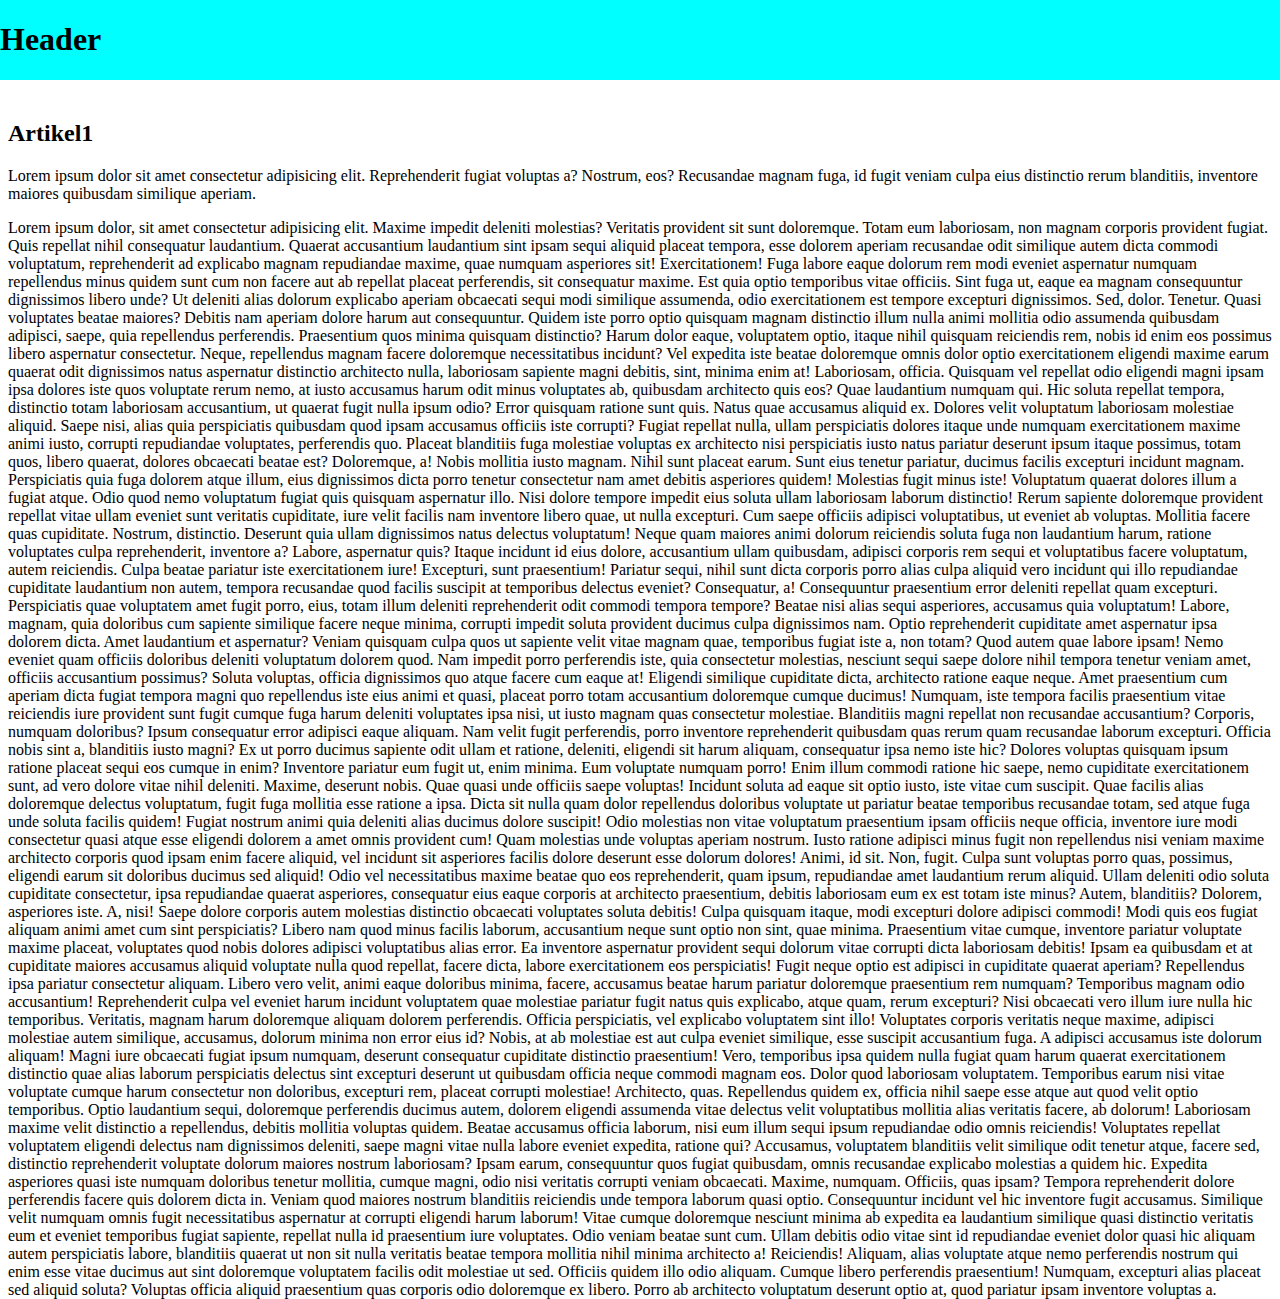
<file: css layout/5 CSS LAYOUT Z INDEX/index.html>
<!DOCTYPE html>
<html>
    <head>
        <title>Z index</title>
        <link rel="stylesheet" href="css/styles.css">
    </head>
    <body>
        <div class="head">
            <h1>Header</h1>
        </div>
        <div class="container">
            <h2>Artikel1</h2>
            <p>Lorem ipsum dolor sit amet consectetur adipisicing elit. Reprehenderit fugiat voluptas a? Nostrum, eos? Recusandae magnam fuga, id fugit veniam culpa eius distinctio rerum blanditiis, inventore maiores quibusdam similique aperiam.</p>
            <p>Lorem ipsum dolor, sit amet consectetur adipisicing elit. Maxime impedit deleniti molestias? Veritatis provident sit sunt doloremque. Totam eum laboriosam, non magnam corporis provident fugiat. Quis repellat nihil consequatur laudantium.
            Quaerat accusantium laudantium sint ipsam sequi aliquid placeat tempora, esse dolorem aperiam recusandae odit similique autem dicta commodi voluptatum, reprehenderit ad explicabo magnam repudiandae maxime, quae numquam asperiores sit! Exercitationem!
            Fuga labore eaque dolorum rem modi eveniet aspernatur numquam repellendus minus quidem sunt cum non facere aut ab repellat placeat perferendis, sit consequatur maxime. Est quia optio temporibus vitae officiis.
            Sint fuga ut, eaque ea magnam consequuntur dignissimos libero unde? Ut deleniti alias dolorum explicabo aperiam obcaecati sequi modi similique assumenda, odio exercitationem est tempore excepturi dignissimos. Sed, dolor. Tenetur.
            Quasi voluptates beatae maiores? Debitis nam aperiam dolore harum aut consequuntur. Quidem iste porro optio quisquam magnam distinctio illum nulla animi mollitia odio assumenda quibusdam adipisci, saepe, quia repellendus perferendis.
            Praesentium quos minima quisquam distinctio? Harum dolor eaque, voluptatem optio, itaque nihil quisquam reiciendis rem, nobis id enim eos possimus libero aspernatur consectetur. Neque, repellendus magnam facere doloremque necessitatibus incidunt?
            Vel expedita iste beatae doloremque omnis dolor optio exercitationem eligendi maxime earum quaerat odit dignissimos natus aspernatur distinctio architecto nulla, laboriosam sapiente magni debitis, sint, minima enim at! Laboriosam, officia.
            Quisquam vel repellat odio eligendi magni ipsam ipsa dolores iste quos voluptate rerum nemo, at iusto accusamus harum odit minus voluptates ab, quibusdam architecto quis eos? Quae laudantium numquam qui.
            Hic soluta repellat tempora, distinctio totam laboriosam accusantium, ut quaerat fugit nulla ipsum odio? Error quisquam ratione sunt quis. Natus quae accusamus aliquid ex. Dolores velit voluptatum laboriosam molestiae aliquid.
            Saepe nisi, alias quia perspiciatis quibusdam quod ipsam accusamus officiis iste corrupti? Fugiat repellat nulla, ullam perspiciatis dolores itaque unde numquam exercitationem maxime animi iusto, corrupti repudiandae voluptates, perferendis quo.
            Placeat blanditiis fuga molestiae voluptas ex architecto nisi perspiciatis iusto natus pariatur deserunt ipsum itaque possimus, totam quos, libero quaerat, dolores obcaecati beatae est? Doloremque, a! Nobis mollitia iusto magnam.
            Nihil sunt placeat earum. Sunt eius tenetur pariatur, ducimus facilis excepturi incidunt magnam. Perspiciatis quia fuga dolorem atque illum, eius dignissimos dicta porro tenetur consectetur nam amet debitis asperiores quidem!
            Molestias fugit minus iste! Voluptatum quaerat dolores illum a fugiat atque. Odio quod nemo voluptatum fugiat quis quisquam aspernatur illo. Nisi dolore tempore impedit eius soluta ullam laboriosam laborum distinctio!
            Rerum sapiente doloremque provident repellat vitae ullam eveniet sunt veritatis cupiditate, iure velit facilis nam inventore libero quae, ut nulla excepturi. Cum saepe officiis adipisci voluptatibus, ut eveniet ab voluptas.
            Mollitia facere quas cupiditate. Nostrum, distinctio. Deserunt quia ullam dignissimos natus delectus voluptatum! Neque quam maiores animi dolorum reiciendis soluta fuga non laudantium harum, ratione voluptates culpa reprehenderit, inventore a?
            Labore, aspernatur quis? Itaque incidunt id eius dolore, accusantium ullam quibusdam, adipisci corporis rem sequi et voluptatibus facere voluptatum, autem reiciendis. Culpa beatae pariatur iste exercitationem iure! Excepturi, sunt praesentium!
            Pariatur sequi, nihil sunt dicta corporis porro alias culpa aliquid vero incidunt qui illo repudiandae cupiditate laudantium non autem, tempora recusandae quod facilis suscipit at temporibus delectus eveniet? Consequatur, a!
            Consequuntur praesentium error deleniti repellat quam excepturi. Perspiciatis quae voluptatem amet fugit porro, eius, totam illum deleniti reprehenderit odit commodi tempora tempore? Beatae nisi alias sequi asperiores, accusamus quia voluptatum!
            Labore, magnam, quia doloribus cum sapiente similique facere neque minima, corrupti impedit soluta provident ducimus culpa dignissimos nam. Optio reprehenderit cupiditate amet aspernatur ipsa dolorem dicta. Amet laudantium et aspernatur?
            Veniam quisquam culpa quos ut sapiente velit vitae magnam quae, temporibus fugiat iste a, non totam? Quod autem quae labore ipsam! Nemo eveniet quam officiis doloribus deleniti voluptatum dolorem quod.
            Nam impedit porro perferendis iste, quia consectetur molestias, nesciunt sequi saepe dolore nihil tempora tenetur veniam amet, officiis accusantium possimus? Soluta voluptas, officia dignissimos quo atque facere cum eaque at!
            Eligendi similique cupiditate dicta, architecto ratione eaque neque. Amet praesentium cum aperiam dicta fugiat tempora magni quo repellendus iste eius animi et quasi, placeat porro totam accusantium doloremque cumque ducimus!
            Numquam, iste tempora facilis praesentium vitae reiciendis iure provident sunt fugit cumque fuga harum deleniti voluptates ipsa nisi, ut iusto magnam quas consectetur molestiae. Blanditiis magni repellat non recusandae accusantium?
            Corporis, numquam doloribus? Ipsum consequatur error adipisci eaque aliquam. Nam velit fugit perferendis, porro inventore reprehenderit quibusdam quas rerum quam recusandae laborum excepturi. Officia nobis sint a, blanditiis iusto magni?
            Ex ut porro ducimus sapiente odit ullam et ratione, deleniti, eligendi sit harum aliquam, consequatur ipsa nemo iste hic? Dolores voluptas quisquam ipsum ratione placeat sequi eos cumque in enim?
            Inventore pariatur eum fugit ut, enim minima. Eum voluptate numquam porro! Enim illum commodi ratione hic saepe, nemo cupiditate exercitationem sunt, ad vero dolore vitae nihil deleniti. Maxime, deserunt nobis.
            Quae quasi unde officiis saepe voluptas! Incidunt soluta ad eaque sit optio iusto, iste vitae cum suscipit. Quae facilis alias doloremque delectus voluptatum, fugit fuga mollitia esse ratione a ipsa.
            Dicta sit nulla quam dolor repellendus doloribus voluptate ut pariatur beatae temporibus recusandae totam, sed atque fuga unde soluta facilis quidem! Fugiat nostrum animi quia deleniti alias ducimus dolore suscipit!
            Odio molestias non vitae voluptatum praesentium ipsam officiis neque officia, inventore iure modi consectetur quasi atque esse eligendi dolorem a amet omnis provident cum! Quam molestias unde voluptas aperiam nostrum.
            Iusto ratione adipisci minus fugit non repellendus nisi veniam maxime architecto corporis quod ipsam enim facere aliquid, vel incidunt sit asperiores facilis dolore deserunt esse dolorum dolores! Animi, id sit.
            Non, fugit. Culpa sunt voluptas porro quas, possimus, eligendi earum sit doloribus ducimus sed aliquid! Odio vel necessitatibus maxime beatae quo eos reprehenderit, quam ipsum, repudiandae amet laudantium rerum aliquid.
            Ullam deleniti odio soluta cupiditate consectetur, ipsa repudiandae quaerat asperiores, consequatur eius eaque corporis at architecto praesentium, debitis laboriosam eum ex est totam iste minus? Autem, blanditiis? Dolorem, asperiores iste.
            A, nisi! Saepe dolore corporis autem molestias distinctio obcaecati voluptates soluta debitis! Culpa quisquam itaque, modi excepturi dolore adipisci commodi! Modi quis eos fugiat aliquam animi amet cum sint perspiciatis?
            Libero nam quod minus facilis laborum, accusantium neque sunt optio non sint, quae minima. Praesentium vitae cumque, inventore pariatur voluptate maxime placeat, voluptates quod nobis dolores adipisci voluptatibus alias error.
            Ea inventore aspernatur provident sequi dolorum vitae corrupti dicta laboriosam debitis! Ipsam ea quibusdam et at cupiditate maiores accusamus aliquid voluptate nulla quod repellat, facere dicta, labore exercitationem eos perspiciatis!
            Fugit neque optio est adipisci in cupiditate quaerat aperiam? Repellendus ipsa pariatur consectetur aliquam. Libero vero velit, animi eaque doloribus minima, facere, accusamus beatae harum pariatur doloremque praesentium rem numquam?
            Temporibus magnam odio accusantium! Reprehenderit culpa vel eveniet harum incidunt voluptatem quae molestiae pariatur fugit natus quis explicabo, atque quam, rerum excepturi? Nisi obcaecati vero illum iure nulla hic temporibus.
            Veritatis, magnam harum doloremque aliquam dolorem perferendis. Officia perspiciatis, vel explicabo voluptatem sint illo! Voluptates corporis veritatis neque maxime, adipisci molestiae autem similique, accusamus, dolorum minima non error eius id?
            Nobis, at ab molestiae est aut culpa eveniet similique, esse suscipit accusantium fuga. A adipisci accusamus iste dolorum aliquam! Magni iure obcaecati fugiat ipsum numquam, deserunt consequatur cupiditate distinctio praesentium!
            Vero, temporibus ipsa quidem nulla fugiat quam harum quaerat exercitationem distinctio quae alias laborum perspiciatis delectus sint excepturi deserunt ut quibusdam officia neque commodi magnam eos. Dolor quod laboriosam voluptatem.
            Temporibus earum nisi vitae voluptate cumque harum consectetur non doloribus, excepturi rem, placeat corrupti molestiae! Architecto, quas. Repellendus quidem ex, officia nihil saepe esse atque aut quod velit optio temporibus.
            Optio laudantium sequi, doloremque perferendis ducimus autem, dolorem eligendi assumenda vitae delectus velit voluptatibus mollitia alias veritatis facere, ab dolorum! Laboriosam maxime velit distinctio a repellendus, debitis mollitia voluptas quidem.
            Beatae accusamus officia laborum, nisi eum illum sequi ipsum repudiandae odio omnis reiciendis! Voluptates repellat voluptatem eligendi delectus nam dignissimos deleniti, saepe magni vitae nulla labore eveniet expedita, ratione qui?
            Accusamus, voluptatem blanditiis velit similique odit tenetur atque, facere sed, distinctio reprehenderit voluptate dolorum maiores nostrum laboriosam? Ipsam earum, consequuntur quos fugiat quibusdam, omnis recusandae explicabo molestias a quidem hic.
            Expedita asperiores quasi iste numquam doloribus tenetur mollitia, cumque magni, odio nisi veritatis corrupti veniam obcaecati. Maxime, numquam. Officiis, quas ipsam? Tempora reprehenderit dolore perferendis facere quis dolorem dicta in.
            Veniam quod maiores nostrum blanditiis reiciendis unde tempora laborum quasi optio. Consequuntur incidunt vel hic inventore fugit accusamus. Similique velit numquam omnis fugit necessitatibus aspernatur at corrupti eligendi harum laborum!
            Vitae cumque doloremque nesciunt minima ab expedita ea laudantium similique quasi distinctio veritatis eum et eveniet temporibus fugiat sapiente, repellat nulla id praesentium iure voluptates. Odio veniam beatae sunt cum.
            Ullam debitis odio vitae sint id repudiandae eveniet dolor quasi hic aliquam autem perspiciatis labore, blanditiis quaerat ut non sit nulla veritatis beatae tempora mollitia nihil minima architecto a! Reiciendis!
            Aliquam, alias voluptate atque nemo perferendis nostrum qui enim esse vitae ducimus aut sint doloremque voluptatem facilis odit molestiae ut sed. Officiis quidem illo odio aliquam. Cumque libero perferendis praesentium!
            Numquam, excepturi alias placeat sed aliquid soluta? Voluptas officia aliquid praesentium quas corporis odio doloremque ex libero. Porro ab architecto voluptatum deserunt optio at, quod pariatur ipsam inventore voluptas a.</p>
        </div>
    </body>
</html>
</file>
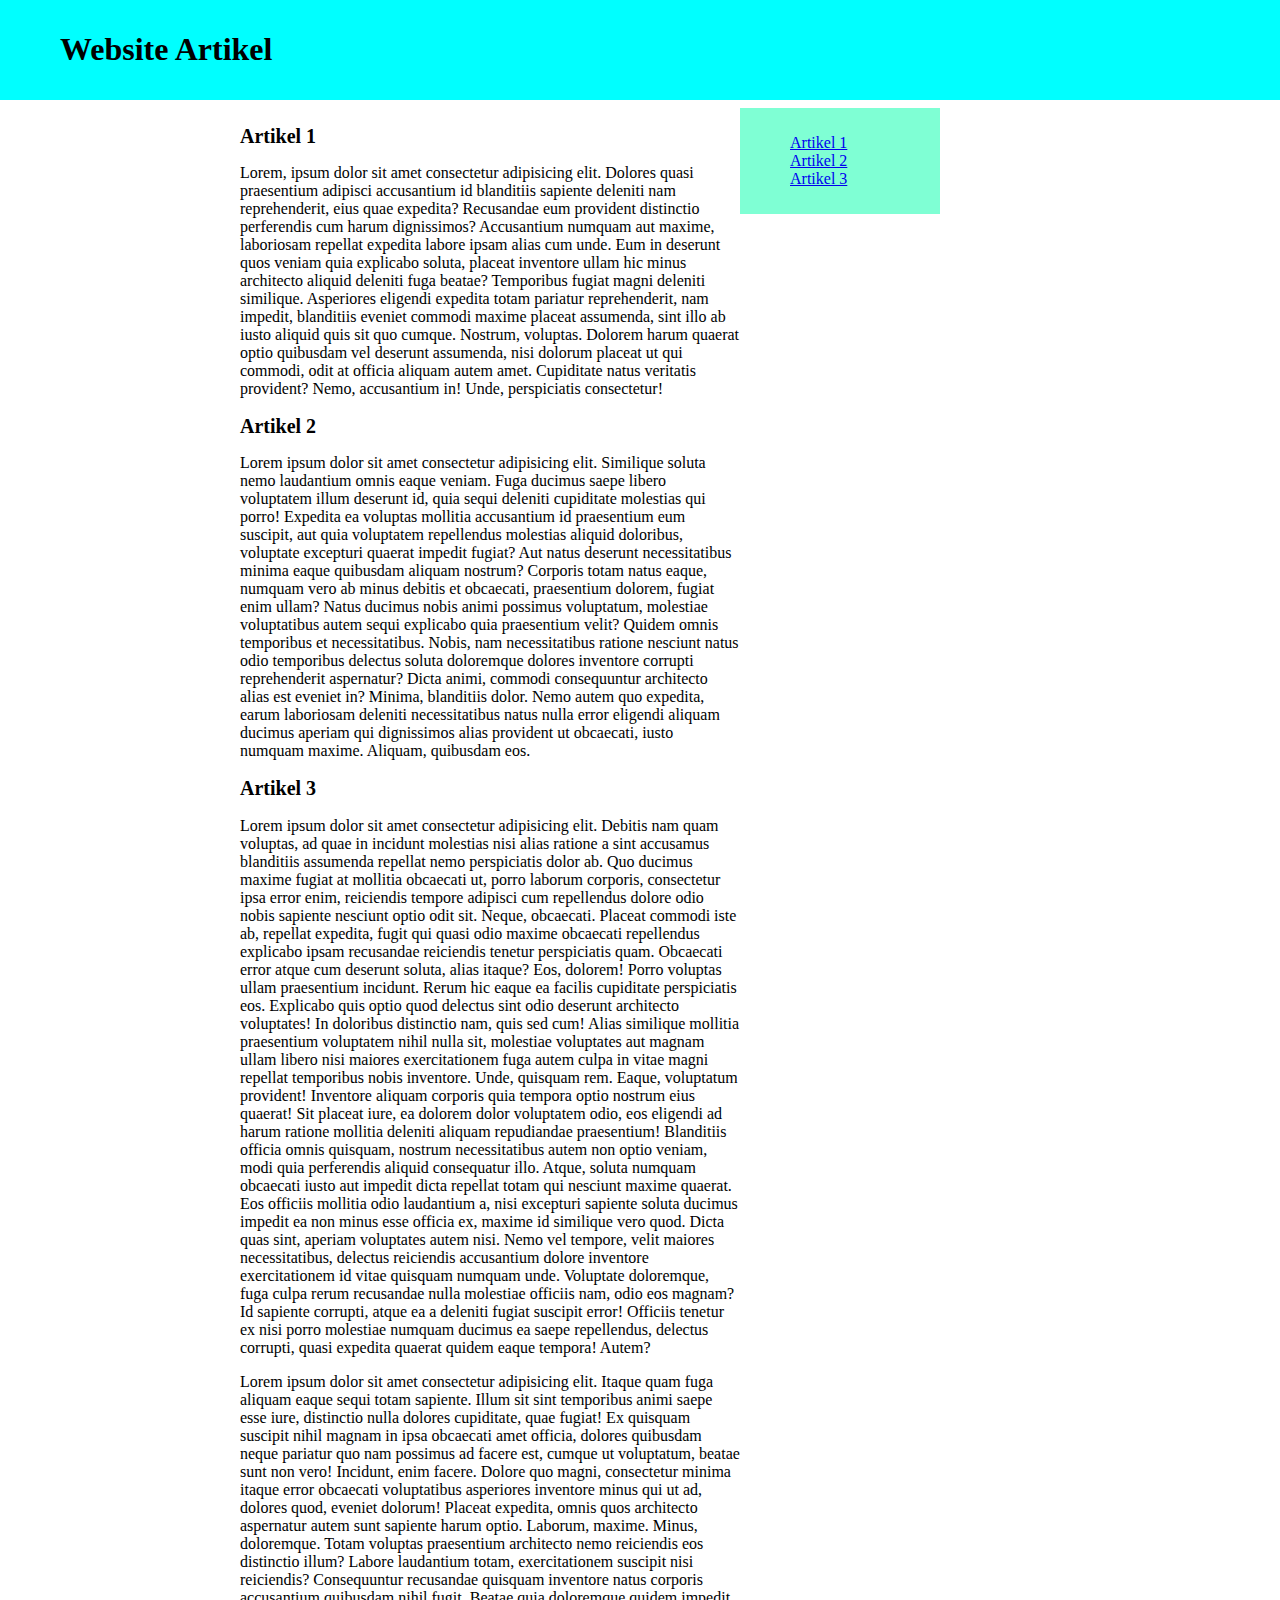
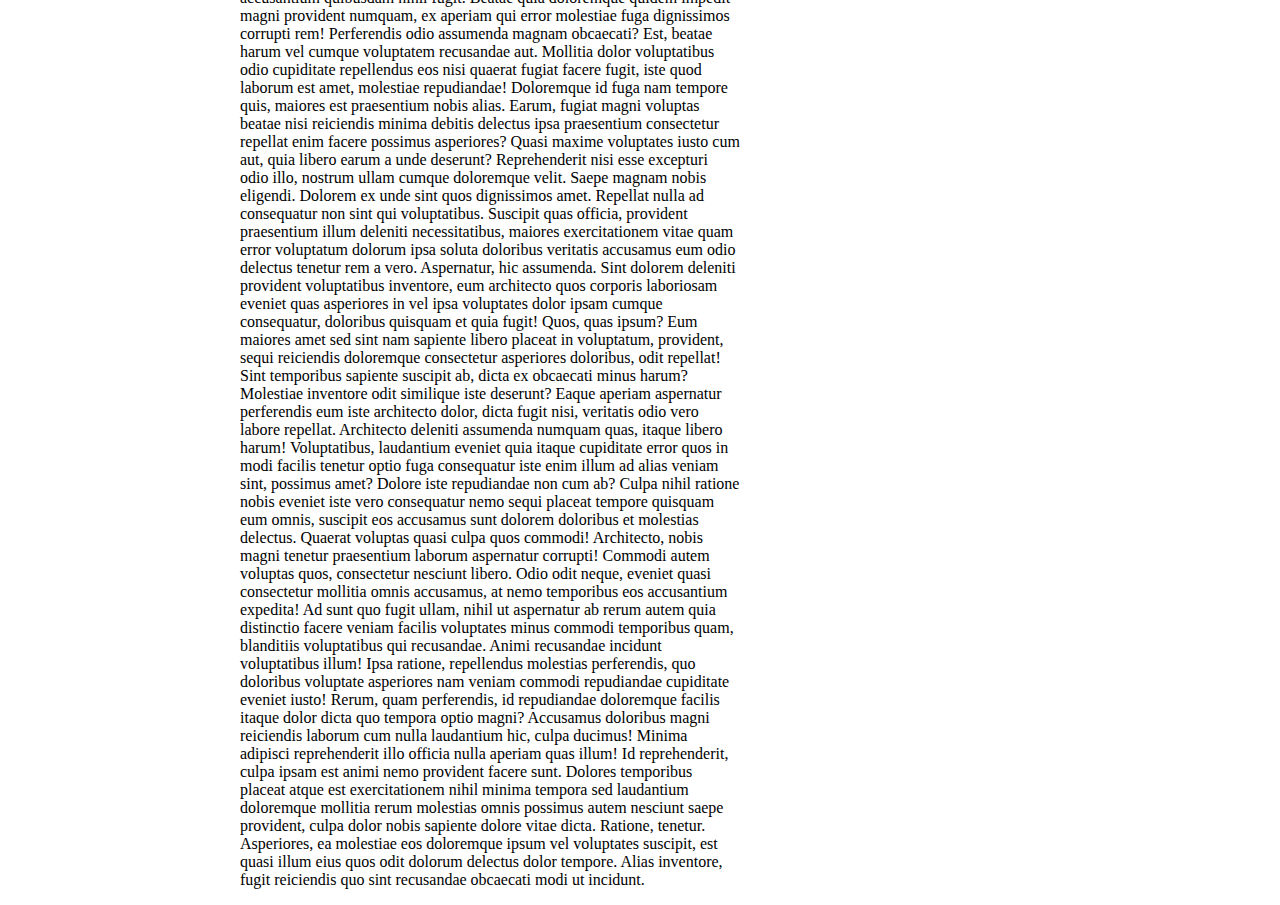
<file: css layout/7 Latihan Multi Kolom/index.html>
<!DOCTYPE html>
<html>
    <head>
        <title>Multi Column</title>
        <link rel="stylesheet" href="css/styles.css">
    </head>
    <body>
        <div class="header">
            <h1>Website Artikel</h1>
        </div>

        <div class="content">
            <div class="kolomkonten">
                <h2 id="artikel">Artikel 1</h2>
                <p>Lorem, ipsum dolor sit amet consectetur adipisicing elit. Dolores quasi praesentium adipisci accusantium id blanditiis sapiente deleniti nam reprehenderit, eius quae expedita? Recusandae eum provident distinctio perferendis cum harum dignissimos?
                Accusantium numquam aut maxime, laboriosam repellat expedita labore ipsam alias cum unde. Eum in deserunt quos veniam quia explicabo soluta, placeat inventore ullam hic minus architecto aliquid deleniti fuga beatae?
                Temporibus fugiat magni deleniti similique. Asperiores eligendi expedita totam pariatur reprehenderit, nam impedit, blanditiis eveniet commodi maxime placeat assumenda, sint illo ab iusto aliquid quis sit quo cumque. Nostrum, voluptas.
                Dolorem harum quaerat optio quibusdam vel deserunt assumenda, nisi dolorum placeat ut qui commodi, odit at officia aliquam autem amet. Cupiditate natus veritatis provident? Nemo, accusantium in! Unde, perspiciatis consectetur!</p>

                <h2 id="artikel2">
                    Artikel 2
                </h2>
                <p>Lorem ipsum dolor sit amet consectetur adipisicing elit. Similique soluta nemo laudantium omnis eaque veniam. Fuga ducimus saepe libero voluptatem illum deserunt id, quia sequi deleniti cupiditate molestias qui porro!
                Expedita ea voluptas mollitia accusantium id praesentium eum suscipit, aut quia voluptatem repellendus molestias aliquid doloribus, voluptate excepturi quaerat impedit fugiat? Aut natus deserunt necessitatibus minima eaque quibusdam aliquam nostrum?
                Corporis totam natus eaque, numquam vero ab minus debitis et obcaecati, praesentium dolorem, fugiat enim ullam? Natus ducimus nobis animi possimus voluptatum, molestiae voluptatibus autem sequi explicabo quia praesentium velit?
                Quidem omnis temporibus et necessitatibus. Nobis, nam necessitatibus ratione nesciunt natus odio temporibus delectus soluta doloremque dolores inventore corrupti reprehenderit aspernatur? Dicta animi, commodi consequuntur architecto alias est eveniet in?
                Minima, blanditiis dolor. Nemo autem quo expedita, earum laboriosam deleniti necessitatibus natus nulla error eligendi aliquam ducimus aperiam qui dignissimos alias provident ut obcaecati, iusto numquam maxime. Aliquam, quibusdam eos.</p>

                <h2 id="artikel3">
                    Artikel 3
                </h2>

                <p>Lorem ipsum dolor sit amet consectetur adipisicing elit. Debitis nam quam voluptas, ad quae in incidunt molestias nisi alias ratione a sint accusamus blanditiis assumenda repellat nemo perspiciatis dolor ab.
                Quo ducimus maxime fugiat at mollitia obcaecati ut, porro laborum corporis, consectetur ipsa error enim, reiciendis tempore adipisci cum repellendus dolore odio nobis sapiente nesciunt optio odit sit. Neque, obcaecati.
                Placeat commodi iste ab, repellat expedita, fugit qui quasi odio maxime obcaecati repellendus explicabo ipsam recusandae reiciendis tenetur perspiciatis quam. Obcaecati error atque cum deserunt soluta, alias itaque? Eos, dolorem!
                Porro voluptas ullam praesentium incidunt. Rerum hic eaque ea facilis cupiditate perspiciatis eos. Explicabo quis optio quod delectus sint odio deserunt architecto voluptates! In doloribus distinctio nam, quis sed cum!
                Alias similique mollitia praesentium voluptatem nihil nulla sit, molestiae voluptates aut magnam ullam libero nisi maiores exercitationem fuga autem culpa in vitae magni repellat temporibus nobis inventore. Unde, quisquam rem.
                Eaque, voluptatum provident! Inventore aliquam corporis quia tempora optio nostrum eius quaerat! Sit placeat iure, ea dolorem dolor voluptatem odio, eos eligendi ad harum ratione mollitia deleniti aliquam repudiandae praesentium!
                Blanditiis officia omnis quisquam, nostrum necessitatibus autem non optio veniam, modi quia perferendis aliquid consequatur illo. Atque, soluta numquam obcaecati iusto aut impedit dicta repellat totam qui nesciunt maxime quaerat.
                Eos officiis mollitia odio laudantium a, nisi excepturi sapiente soluta ducimus impedit ea non minus esse officia ex, maxime id similique vero quod. Dicta quas sint, aperiam voluptates autem nisi.
                Nemo vel tempore, velit maiores necessitatibus, delectus reiciendis accusantium dolore inventore exercitationem id vitae quisquam numquam unde. Voluptate doloremque, fuga culpa rerum recusandae nulla molestiae officiis nam, odio eos magnam?
                Id sapiente corrupti, atque ea a deleniti fugiat suscipit error! Officiis tenetur ex nisi porro molestiae numquam ducimus ea saepe repellendus, delectus corrupti, quasi expedita quaerat quidem eaque tempora! Autem?</p>
                
                <P>Lorem ipsum dolor sit amet consectetur adipisicing elit. Itaque quam fuga aliquam eaque sequi totam sapiente. Illum sit sint temporibus animi saepe esse iure, distinctio nulla dolores cupiditate, quae fugiat!
                Ex quisquam suscipit nihil magnam in ipsa obcaecati amet officia, dolores quibusdam neque pariatur quo nam possimus ad facere est, cumque ut voluptatum, beatae sunt non vero! Incidunt, enim facere.
                Dolore quo magni, consectetur minima itaque error obcaecati voluptatibus asperiores inventore minus qui ut ad, dolores quod, eveniet dolorum! Placeat expedita, omnis quos architecto aspernatur autem sunt sapiente harum optio.
                Laborum, maxime. Minus, doloremque. Totam voluptas praesentium architecto nemo reiciendis eos distinctio illum? Labore laudantium totam, exercitationem suscipit nisi reiciendis? Consequuntur recusandae quisquam inventore natus corporis accusantium quibusdam nihil fugit.
                Beatae quia doloremque quidem impedit magni provident numquam, ex aperiam qui error molestiae fuga dignissimos corrupti rem! Perferendis odio assumenda magnam obcaecati? Est, beatae harum vel cumque voluptatem recusandae aut.
                Mollitia dolor voluptatibus odio cupiditate repellendus eos nisi quaerat fugiat facere fugit, iste quod laborum est amet, molestiae repudiandae! Doloremque id fuga nam tempore quis, maiores est praesentium nobis alias.
                Earum, fugiat magni voluptas beatae nisi reiciendis minima debitis delectus ipsa praesentium consectetur repellat enim facere possimus asperiores? Quasi maxime voluptates iusto cum aut, quia libero earum a unde deserunt?
                Reprehenderit nisi esse excepturi odio illo, nostrum ullam cumque doloremque velit. Saepe magnam nobis eligendi. Dolorem ex unde sint quos dignissimos amet. Repellat nulla ad consequatur non sint qui voluptatibus.
                Suscipit quas officia, provident praesentium illum deleniti necessitatibus, maiores exercitationem vitae quam error voluptatum dolorum ipsa soluta doloribus veritatis accusamus eum odio delectus tenetur rem a vero. Aspernatur, hic assumenda.
                Sint dolorem deleniti provident voluptatibus inventore, eum architecto quos corporis laboriosam eveniet quas asperiores in vel ipsa voluptates dolor ipsam cumque consequatur, doloribus quisquam et quia fugit! Quos, quas ipsum?
                Eum maiores amet sed sint nam sapiente libero placeat in voluptatum, provident, sequi reiciendis doloremque consectetur asperiores doloribus, odit repellat! Sint temporibus sapiente suscipit ab, dicta ex obcaecati minus harum?
                Molestiae inventore odit similique iste deserunt? Eaque aperiam aspernatur perferendis eum iste architecto dolor, dicta fugit nisi, veritatis odio vero labore repellat. Architecto deleniti assumenda numquam quas, itaque libero harum!
                Voluptatibus, laudantium eveniet quia itaque cupiditate error quos in modi facilis tenetur optio fuga consequatur iste enim illum ad alias veniam sint, possimus amet? Dolore iste repudiandae non cum ab?
                Culpa nihil ratione nobis eveniet iste vero consequatur nemo sequi placeat tempore quisquam eum omnis, suscipit eos accusamus sunt dolorem doloribus et molestias delectus. Quaerat voluptas quasi culpa quos commodi!
                Architecto, nobis magni tenetur praesentium laborum aspernatur corrupti! Commodi autem voluptas quos, consectetur nesciunt libero. Odio odit neque, eveniet quasi consectetur mollitia omnis accusamus, at nemo temporibus eos accusantium expedita!
                Ad sunt quo fugit ullam, nihil ut aspernatur ab rerum autem quia distinctio facere veniam facilis voluptates minus commodi temporibus quam, blanditiis voluptatibus qui recusandae. Animi recusandae incidunt voluptatibus illum!
                Ipsa ratione, repellendus molestias perferendis, quo doloribus voluptate asperiores nam veniam commodi repudiandae cupiditate eveniet iusto! Rerum, quam perferendis, id repudiandae doloremque facilis itaque dolor dicta quo tempora optio magni?
                Accusamus doloribus magni reiciendis laborum cum nulla laudantium hic, culpa ducimus! Minima adipisci reprehenderit illo officia nulla aperiam quas illum! Id reprehenderit, culpa ipsam est animi nemo provident facere sunt.
                Dolores temporibus placeat atque est exercitationem nihil minima tempora sed laudantium doloremque mollitia rerum molestias omnis possimus autem nesciunt saepe provident, culpa dolor nobis sapiente dolore vitae dicta. Ratione, tenetur.
                Asperiores, ea molestiae eos doloremque ipsum vel voluptates suscipit, est quasi illum eius quos odit dolorum delectus dolor tempore. Alias inventore, fugit reiciendis quo sint recusandae obcaecati modi ut incidunt.</P>
            </div>
            <div class="kolommenu">
                <ul>
                    <li><a href="#artikel">Artikel 1</a></li>
                    <li><a href="#artikel2">Artikel 2</a></li>
                    <li><a href="#artikel3">Artikel 3</a></li>
                </ul>
            </div>

        </div>
    </body>
</html>
</file>
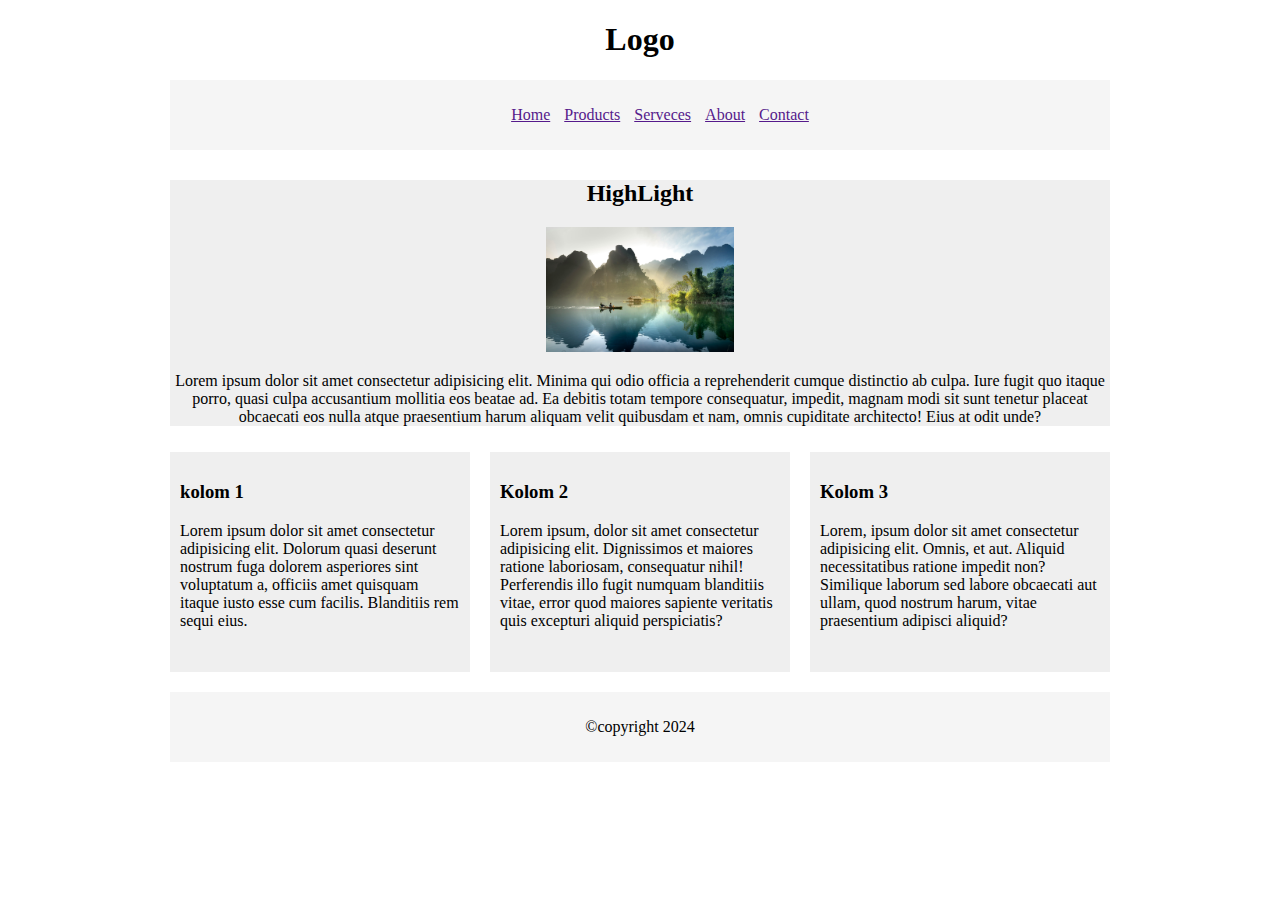
<file: css layout/8 CSS KAYOUT FIX WIDTH/index.html>
<!DOCTYPE html>
<html>
    <head>
        <title>Fixed Width</title>
        <link rel="stylesheet" href="css/styles.css">
    </head>
    <body>
        <div id="header">
            <h1>Logo</h1>
            <div id="nav">
                <ul>
                    <li><a href="">Home</a></li>
                    <li><a href="">Products</a></li>
                    <li><a href="">Serveces</a></li>
                    <li><a href="">About</a></li>
                    <li><a href="">Contact</a></li>
                </ul>
            </div>
        </div>

        <div id="konten">
            <div id="highlight">
                <h2>HighLight</h2>
                <img src="image/gambar.jpg" alt="Gambar">
                <p>Lorem ipsum dolor sit amet consectetur adipisicing elit. Minima qui odio officia a reprehenderit cumque distinctio ab culpa. Iure fugit quo itaque porro, quasi culpa accusantium mollitia eos beatae ad.
                Ea debitis totam tempore consequatur, impedit, magnam modi sit sunt tenetur placeat obcaecati eos nulla atque praesentium harum aliquam velit quibusdam et nam, omnis cupiditate architecto! Eius at odit unde?</p>
            </div>
            <div class="article">
                <h3>
                    kolom 1
                </h3>
                <p>Lorem ipsum dolor sit amet consectetur adipisicing elit. Dolorum quasi deserunt nostrum fuga dolorem asperiores sint voluptatum a, officiis amet quisquam itaque iusto esse cum facilis. Blanditiis rem sequi eius.</p>
            </div>

            <div class="article">
                <h3>Kolom 2</h3>
                <p>Lorem ipsum, dolor sit amet consectetur adipisicing elit. Dignissimos et maiores ratione laboriosam, consequatur nihil! Perferendis illo fugit numquam blanditiis vitae, error quod maiores sapiente veritatis quis excepturi aliquid perspiciatis?</p>
            </div>
            <div class="article">
                <h3>Kolom 3</h3>
                <p>Lorem, ipsum dolor sit amet consectetur adipisicing elit. Omnis, et aut. Aliquid necessitatibus ratione impedit non? Similique laborum sed labore obcaecati aut ullam, quod nostrum harum, vitae praesentium adipisci aliquid?</p>
            </div>
        </div>

        <div class="footer">
            <p>&copy;copyright 2024</p>
        </div>
    </body>
</html>
</file>
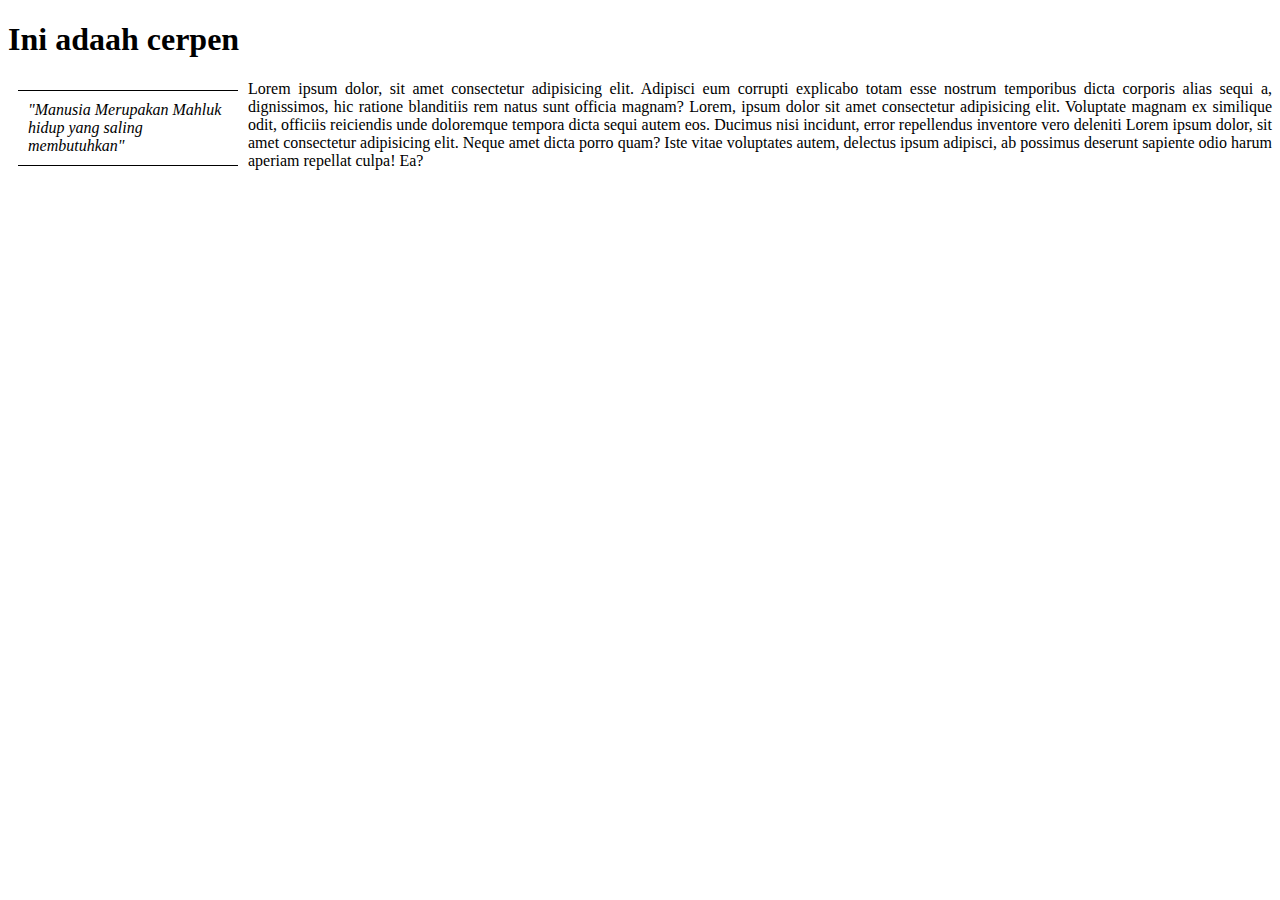
<file: css layout/6 CSS LAYOUT FLOT/indec.html>
<!DOCTYPE html>
<html>
    <head> 
        <title>Float</title>
        <link rel="stylesheet" href="css/styles.css">
    </head>
    <body>
        <h1>Ini adaah cerpen</h1>

        <blockquote>"Manusia Merupakan Mahluk hidup yang saling membutuhkan"</blockquote>

        <p>Lorem ipsum dolor, sit amet consectetur adipisicing elit. Adipisci eum corrupti explicabo totam esse nostrum temporibus dicta corporis alias sequi a, dignissimos, hic ratione blanditiis rem natus sunt officia magnam? Lorem, ipsum dolor sit amet consectetur adipisicing elit. Voluptate magnam ex similique odit, officiis reiciendis unde doloremque tempora dicta sequi autem eos. Ducimus nisi incidunt, error repellendus inventore vero deleniti Lorem ipsum dolor, sit amet consectetur adipisicing elit. Neque amet dicta porro quam? Iste vitae voluptates autem, delectus ipsum adipisci, ab possimus deserunt sapiente odio harum aperiam repellat culpa! Ea?</p>
    </body>
</html>
</file>
<file: Shopping Mart Home Page/css/styles.css>
#services img{
    height: 150px;
}
</file>
<file: css layout/1 CSS LAYOUT RELATIVE POSITION/css/styles.css>
p{
    position: relative;
    top: 100px;
    background-color: aqua;
}

.relative{
    position: relative;
    left: 50px;
    top: 50px;
    background-color:coral;
}
</file>
<file: css layout/2 CSS LAYOUT ABSOLUTE POSITION/css/styles.css>
p{
    background-color: whitesmoke;
}

.absolute{
    position: absolute;
    top: 200px;
    left: 50px;
    background-color: lightblue;
}
</file>
<file: css layout/3 CSS LAYOUT FIX POSITION/css/styles.css>
p{
    background-color: aqua;
}

.fix{
    position: fixed;
    background-color: blue;
    top: 0px;
    width: 100%;
    left: 0px;
}

.container{
    margin-top: 100px;
}
</file>
<file: css layout/4 CSS LAYOUT STICKY POSITION/css/styles.css>
*{
    font-family: Tahoma;
    box-sizing: border-box;
}

h2{
    background-color: aqua;
    padding: 10px;
    height: 40px;
}

.judul1{
    position: sticky;
    top: 0px;
   
}

.judul2{
    position: sticky;
    top: 50px;
}
</file>
<file: css layout/5 CSS LAYOUT Z INDEX/css/styles.css>
.head{
    position: fixed;
    top: 0px;
    left: 0px;
    width: 100%;
    background-color: aqua;
    z-index: 100;
}

.container{
    position: relative;
    top: 100px;
}
</file>
<file: css layout/7 Latihan Multi Kolom/css/styles.css>
*{
    font-family: Tahoma;
    box-sizing: border-box;
}  

.header{
    background-color: aqua;
    position: fixed;
    top: 0px;
    left: 0px;
    width: 100%;
    padding: 10px;
    height: 100px;
    z-index: 2;
}

.header h1{
    margin-left: 50px;
}

.content{
    z-index: 1;
    top: 100px;
    position: relative;
    max-width: 800px;
    margin: 0px auto 0px auto;
}

.content h2{
    font-size: 20px;
}

.kolomkonten{
    width: 500px;
    float: left;
}
.kolommenu{
    background-color: aquamarine;
    float: left;
    width: 200px;
    padding: 10px;
}
.kolommenu ul{
    list-style-type: none;
}
</file>
<file: css layout/8 CSS KAYOUT FIX WIDTH/css/styles.css>
body{
    width: 960px;
    margin: 0px auto;
    font-family: Tahoma;
}

#header h1{
    text-align: center;
}


#nav{
    background-color: whitesmoke ;
    padding: 10px;
    text-align: center;
    margin: 10px;
}

#nav li{
    display: inline;
    padding: 5px;
}

#highlight{
    text-align: center;
    margin: 10px;
    background-color: #efefef;
}

#highlight img{
    width: 20%;
}

.article{
    float: left;
    background-color: #efefef;
    width: 280px;
    margin: 10px;
    padding: 10px;
    height: 200px;
}

#konten{
    height: 100%;
    overflow: auto;
}

.footer{
    background-color: whitesmoke ;
    padding: 10px;
    text-align: center;
    margin: 10px;
}
</file>
<file: css layout/6 CSS LAYOUT FLOT/css/styles.css>
*{
    font-family: Tahoma;
}
p{
    text-align: justify;
}
blockquote{
    float: left;
    margin: 10px;
    font-style: italic;
    border-top: 1px solid;
    border-bottom: 1px solid;
    width: 200px;
    padding: 10px;
}
</file>
